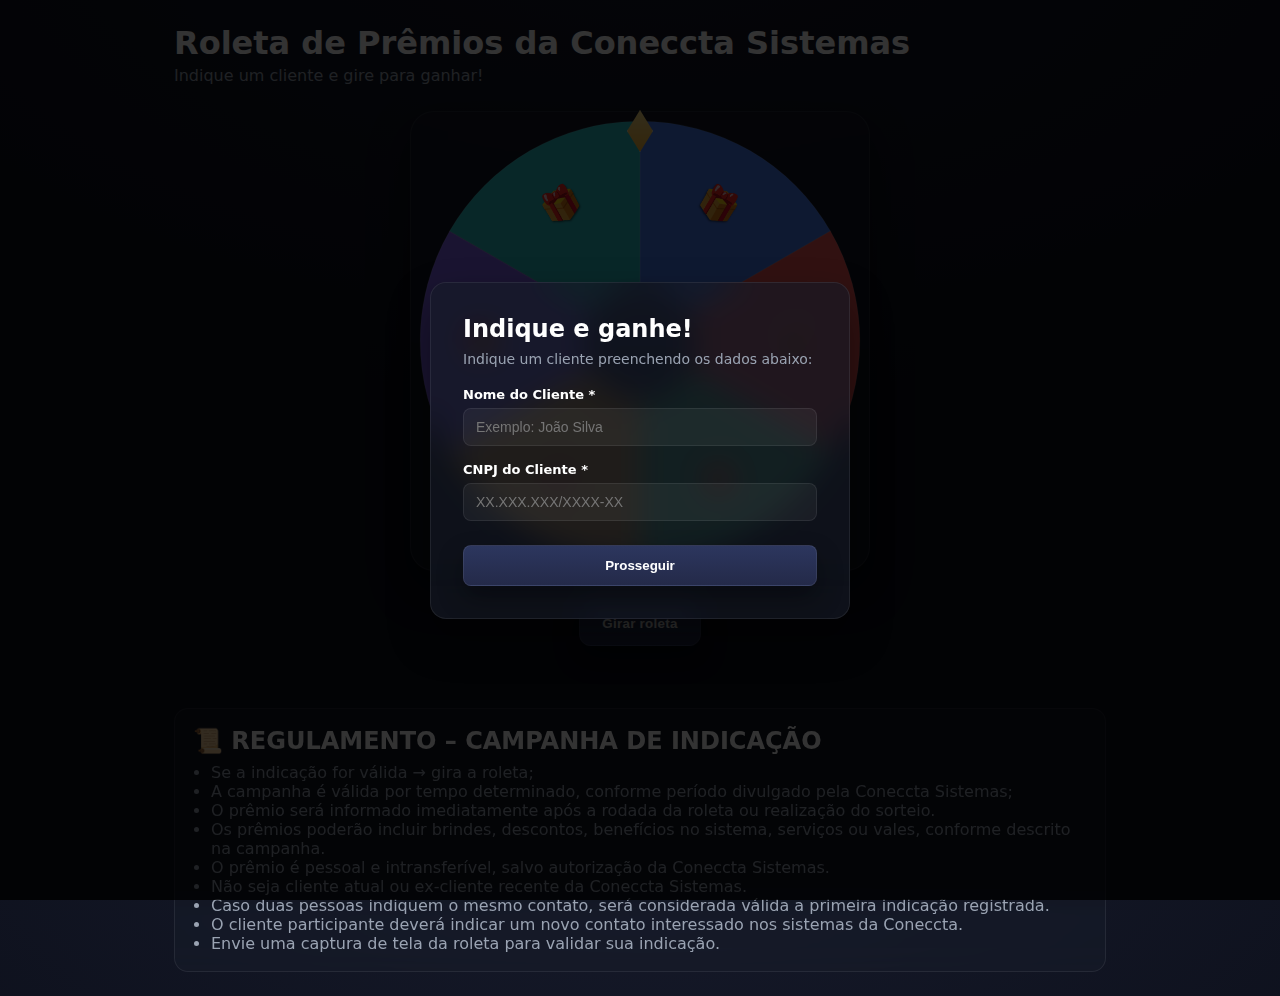
<file: indica.html>
<!DOCTYPE html>
<html lang="pt-br">
	<head>
		<meta charset="utf-8" />
		<meta name="viewport" content="width=device-width, initial-scale=1" />
		<title>Roleta de Prêmios – Indicações</title>
		<link rel="stylesheet" href="indica.css" />
		<script src="indica.js" defer></script>
	</head>
	<body>
		<!-- Modal de entrada com dados do cliente -->
		<div id="clientModal" class="modal-overlay">
			<div class="modal-content">
				<h2>Indique e ganhe!</h2>
				<p>Indique um cliente preenchendo os dados abaixo:</p>
				<form id="clientForm">
					<div class="form-group">
						<label for="clientName">Nome do Cliente *</label>
						<input type="text" id="clientName" name="clientName" required placeholder="Exemplo: João Silva" />
					</div>
					<div class="form-group">
						<label for="clientCNPJ">CNPJ do Cliente *</label>
						<input type="text" id="clientCNPJ" name="clientCNPJ" required placeholder="XX.XXX.XXX/XXXX-XX" />
					</div>
					<button type="submit" class="modal-btn">Prosseguir</button>
				</form>
			</div>
		</div>

		<!-- Popup de resultado da roleta -->
		<div id="resultModal" class="modal-overlay hidden">
			<div class="result-modal-content">
				<div class="fireworks-container" id="fireworksContainer"></div>
				<h2>Parabéns!</h2>
				<div class="result-details">
					<div class="detail-item">
						<span class="detail-label">Cliente:</span>
						<span id="resultClientName" class="detail-value"></span>
					</div>
					<div class="detail-item">
						<span class="detail-label">CNPJ:</span>
						<span id="resultClientCNPJ" class="detail-value"></span>
					</div>
					<div class="detail-item highlight">
						<span class="detail-label">Prêmio:</span>
						<span id="resultPrize" class="detail-value"></span>
					</div>
				</div>
				<button id="closeResultBtn" class="result-modal-btn">Fechar</button>
			</div>
		</div>

		<main class="container">
			<!-- Cabeçalho com dados do cliente -->
			<div id="clientInfo" class="client-info">
				<span id="clientInfoText"></span>
				<button id="editClientBtn" class="edit-client-btn">Editar</button>
			</div>

			<header class="header">
				<h1>Roleta de Prêmios da Coneccta Sistemas</h1>
				<p>Indique um cliente e gire para ganhar!</p>
			</header>

			<section class="wheel-section">
				<div class="wheel-wrapper">
					<div id="wheel" class="wheel" aria-label="Roleta de prêmios"></div>
					<div class="pointer" aria-hidden="true"></div>
				</div>
				<button id="spinBtn" class="spin-btn">Girar roleta</button>
			</section>

			<section id="result" class="result" aria-live="polite"></section>

			<section class="rules">
				<h2>📜 REGULAMENTO – CAMPANHA DE INDICAÇÃO</h2>
                <a></a>
				<ul>
                    <li>Se a indicação for válida → gira a roleta;</li>
					<li>A campanha é válida por tempo determinado, conforme período divulgado pela Coneccta Sistemas;</li>
					<li>O prêmio será informado imediatamente após a rodada da roleta ou realização do sorteio.</li>
                    <li>Os prêmios poderão incluir brindes, descontos, benefícios no sistema, serviços ou vales, conforme descrito na campanha.</li>
                    <li>O prêmio é pessoal e intransferível, salvo autorização da Coneccta Sistemas.</li>
                    <li>Não seja cliente atual ou ex-cliente recente da Coneccta Sistemas.</li>
                    <li>Caso duas pessoas indiquem o mesmo contato, será considerada válida a primeira indicação registrada.</li>
                    <li>O cliente participante deverá indicar um novo contato interessado nos sistemas da Coneccta.</li>
					<li>Envie uma captura de tela da roleta para validar sua indicação.</li>
				</ul>
			</section>
		</main>
	</body>
</html>
</file>
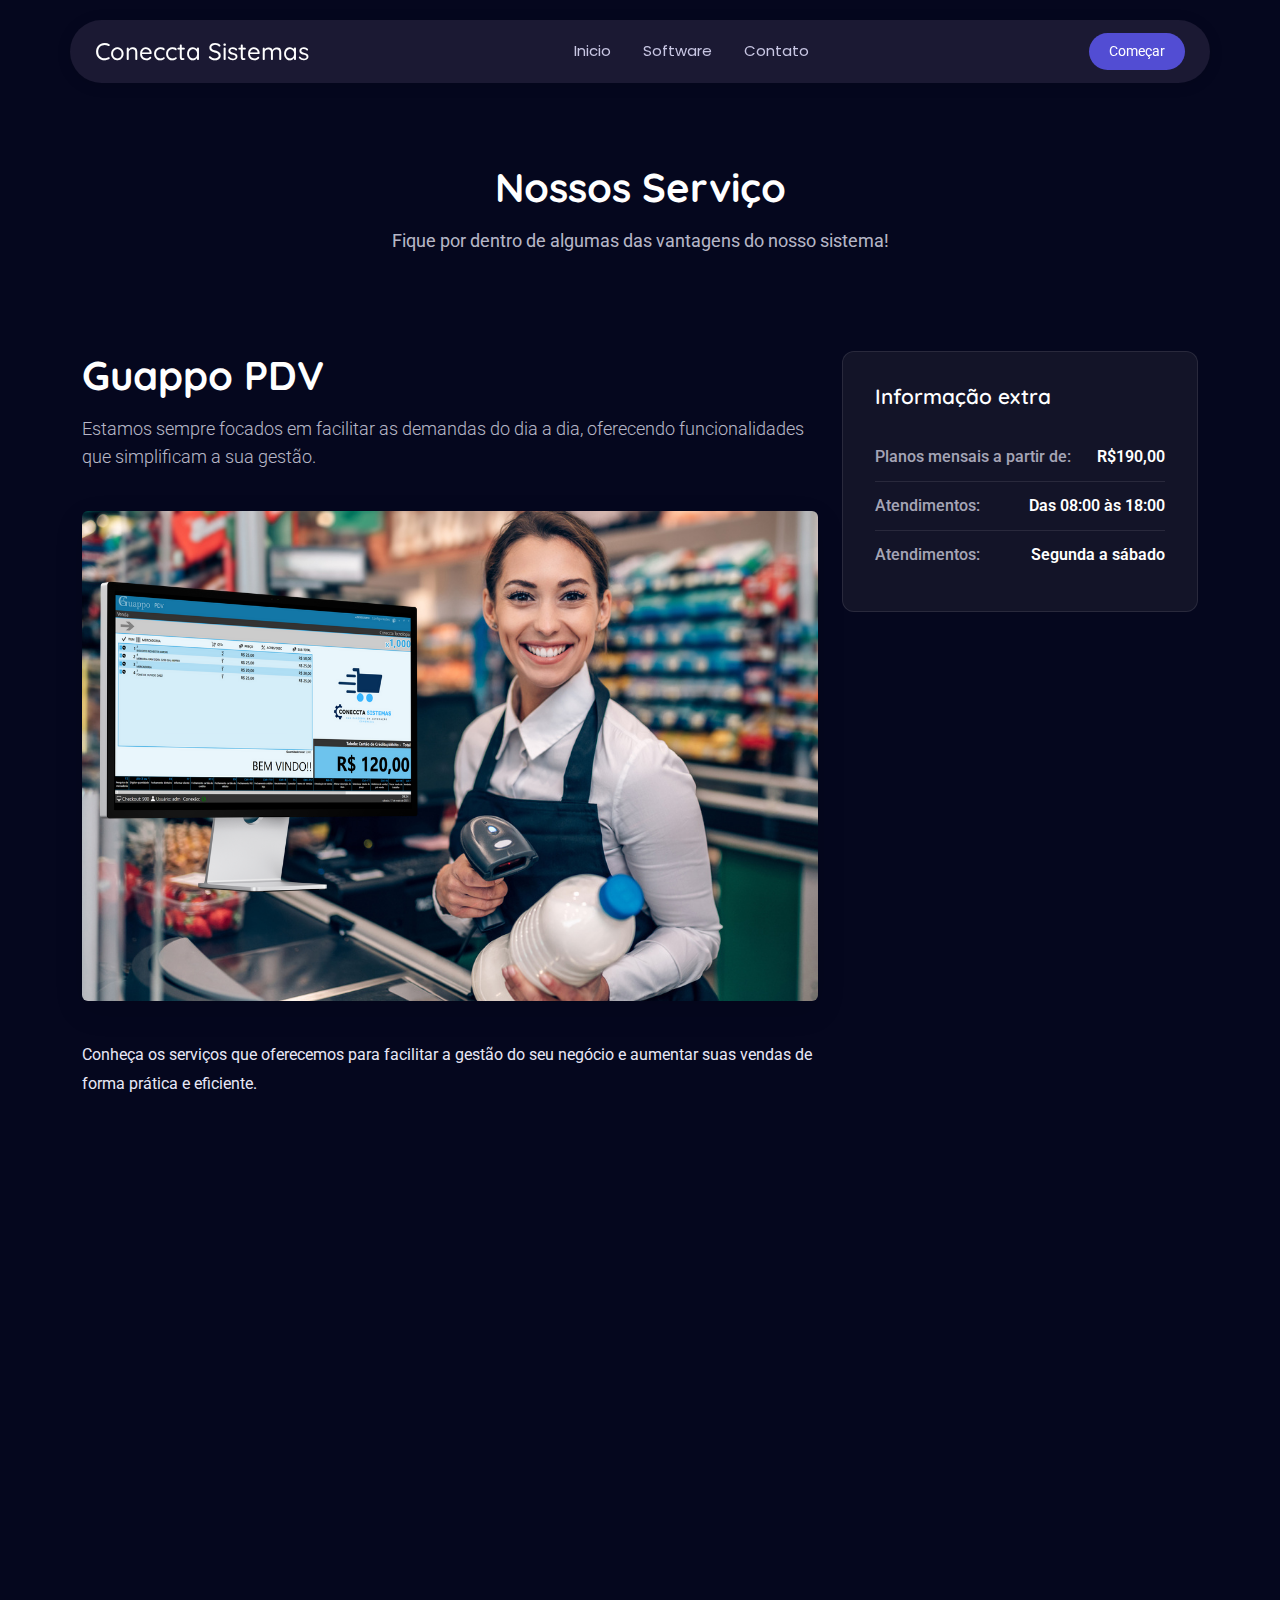
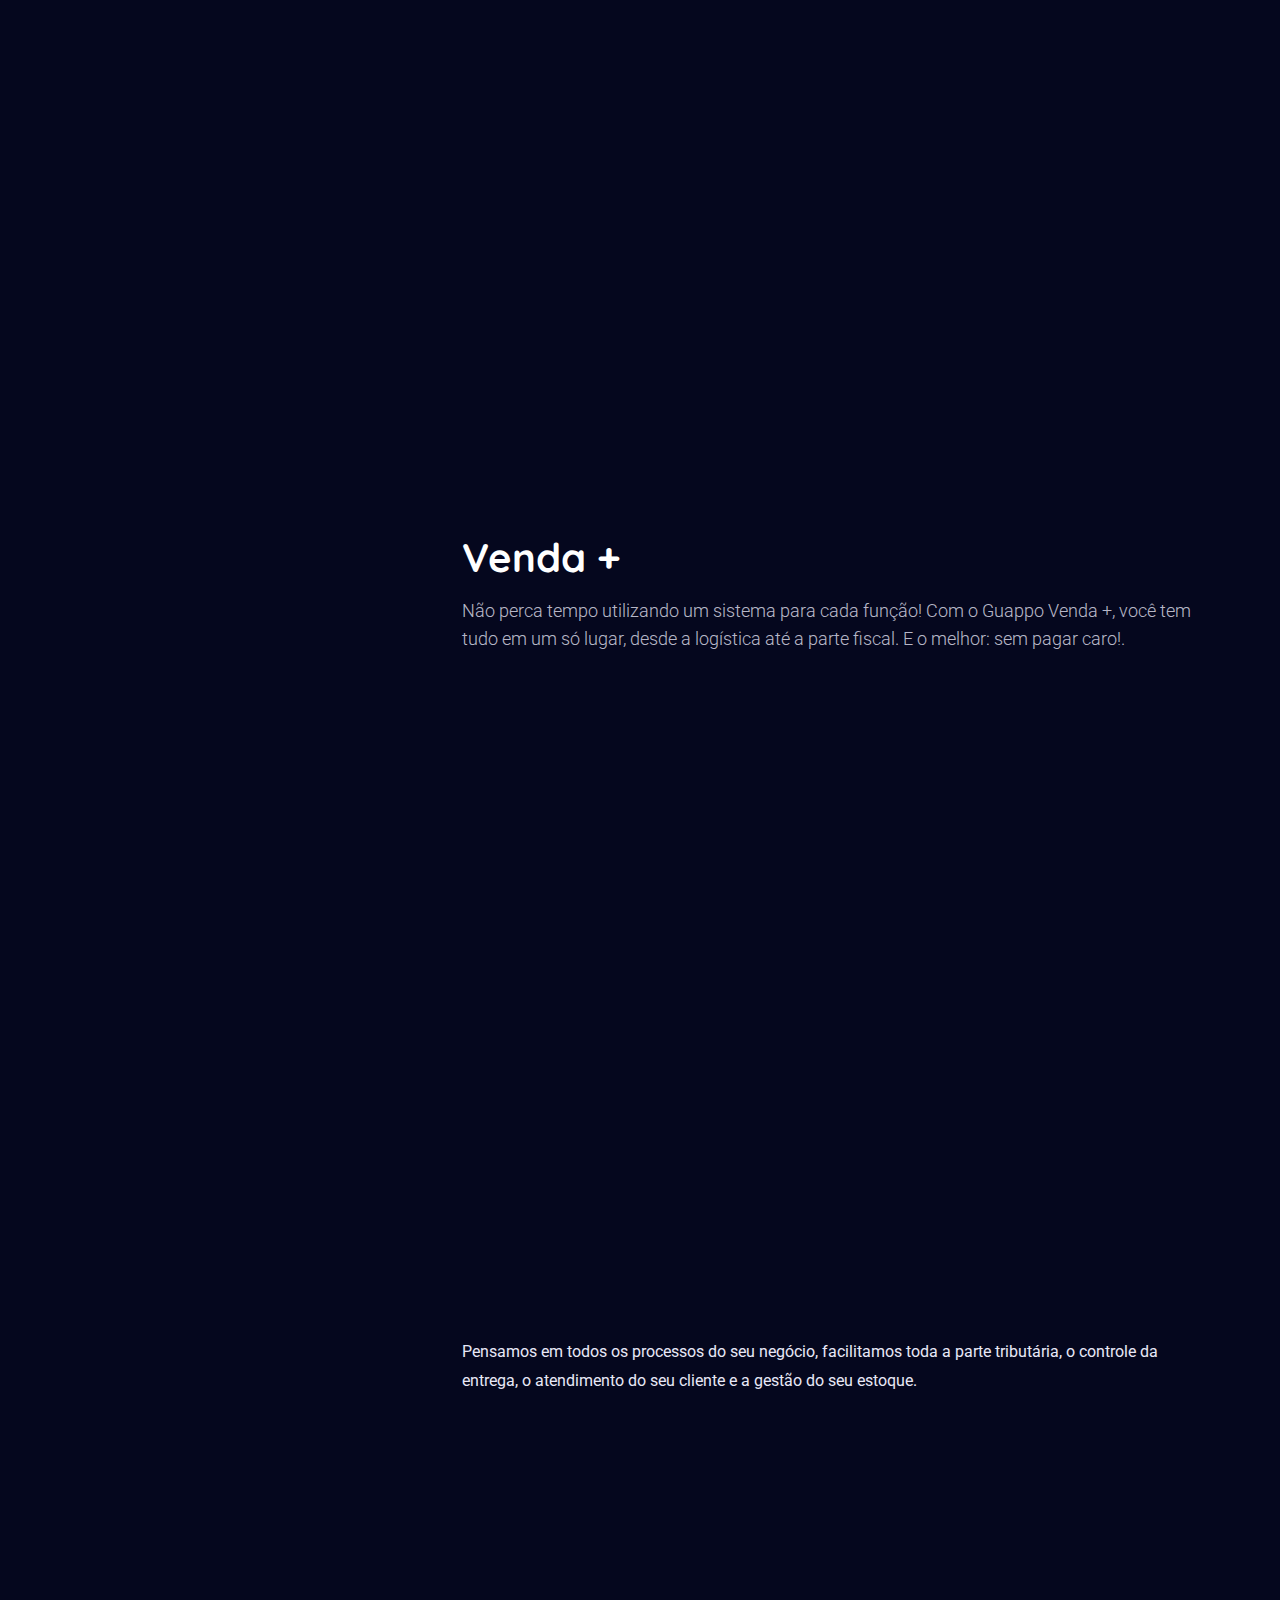
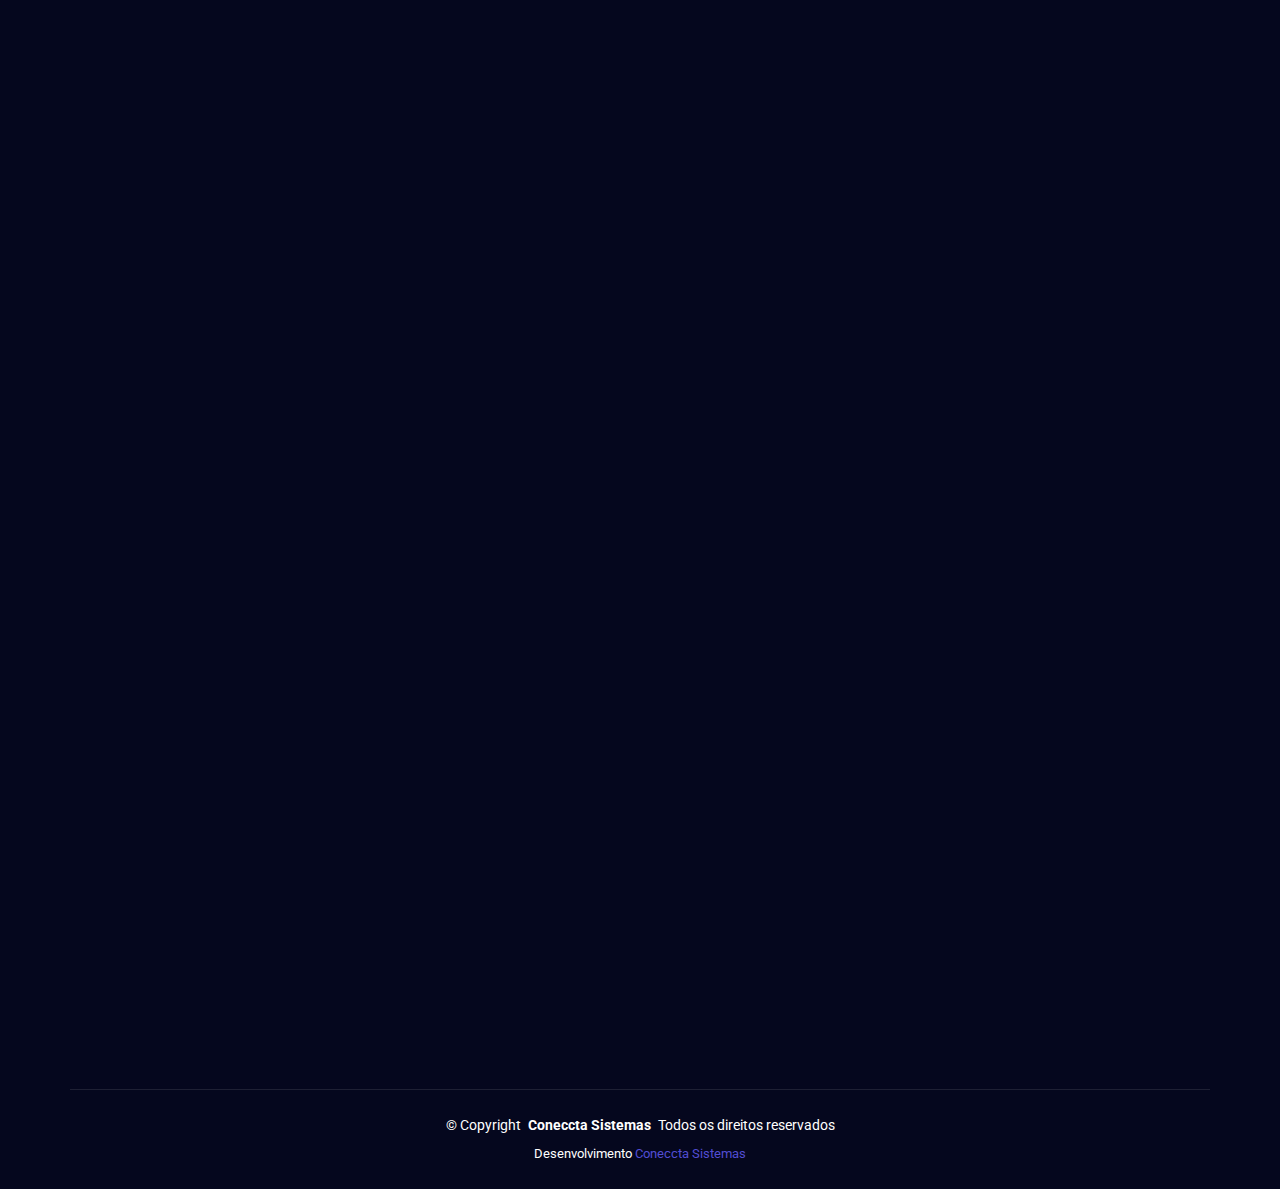
<file: software.html>
<!DOCTYPE html>
<html lang="en">

<head>
  <meta charset="utf-8">
  <meta content="width=device-width, initial-scale=1.0" name="viewport">
  <title>Serviços - Coneccta Sistemas</title>
  <meta name="description" content="">
  <meta name="keywords" content="">

  <!-- Favicons -->
  <link href="assets/img/favicon.png" rel="icon">
  <link href="assets/img/apple-touch-icon.png" rel="apple-touch-icon">

  <!-- Fonts -->
  <link href="https://fonts.googleapis.com" rel="preconnect">
  <link href="https://fonts.gstatic.com" rel="preconnect" crossorigin>
  <link href="https://fonts.googleapis.com/css2?family=Roboto:ital,wght@0,100;0,300;0,400;0,500;0,700;0,900;1,100;1,300;1,400;1,500;1,700;1,900&family=Poppins:ital,wght@0,100;0,200;0,300;0,400;0,500;0,600;0,700;0,800;0,900;1,100;1,200;1,300;1,400;1,500;1,600;1,700;1,800;1,900&family=Quicksand:wght@300;400;500;600;700&display=swap" rel="stylesheet">

  <!-- Vendor CSS Files -->
  <link href="assets/vendor/bootstrap/css/bootstrap.min.css" rel="stylesheet">
  <link href="assets/vendor/bootstrap-icons/bootstrap-icons.css" rel="stylesheet">
  <link href="assets/vendor/aos/aos.css" rel="stylesheet">
  <link href="assets/vendor/swiper/swiper-bundle.min.css" rel="stylesheet">
  <link href="assets/vendor/glightbox/css/glightbox.min.css" rel="stylesheet">

  <!-- CSS File -->
  <link href="assets/css/principal.css" rel="stylesheet">


</head>

<body class="service-details-page">

  <header id="header" class="header d-flex align-items-center sticky-top">
    <div class="header-container container-fluid container-xl position-relative d-flex align-items-center justify-content-between">

      <a href="index.html" class="logo d-flex align-items-center me-auto me-xl-0">

        <h1 class="sitename">Coneccta Sistemas</h1>
      </a>

      <nav id="navmenu" class="navmenu">
        <ul>
          <li><a href="index.html">Inicio</a></li>
          <li><a href="software.html">Software</a></li>
          <li><a href="https://wa.me/5575988808146">Contato</a></li>
        </ul>
        <i class="mobile-nav-toggle d-xl-none bi bi-list"></i>
      </nav>

      <a class="btn-getstarted" href="https://wa.me/5575988808146">Começar</a>

    </div>
  </header>

  <main class="main">

    <!-- Page Title -->
    <div class="page-title">
      <div class="breadcrumbs">
      </div>

      <div class="title-wrapper">
        <h1>Nossos Serviço</h1>
        <p>Fique por dentro de algumas das vantagens do nosso sistema!</p>
      </div>
    </div><!-- End Page Title -->

    <!-- Service Details Section -->
    <section id="service-details" class="service-details section">

      <div class="container" data-aos="fade-up" data-aos-delay="100">


        <div class="row gy-4">
          <!---------------------------------------------------- 1 ------------------>
          <div class="col-lg-8">
            <div class="service-content">
              <h2>Guappo PDV</h2>
              <p class="lead">Estamos sempre focados em facilitar as demandas do dia a dia, oferecendo funcionalidades que simplificam a sua gestão.</p>
              <div class="service-image" data-aos="fade-up" data-aos-delay="200">
                <img src="img/software/servicos.png" alt="Digital" class="img-fluid rounded">
              </div>
              <p>Conheça os serviços que oferecemos para facilitar a gestão do seu negócio e aumentar suas vendas de forma prática e eficiente.</p>
              <!-- Service Features -->
              <div class="service-features" data-aos="fade-up" data-aos-delay="300">
                <h4>Conheça os serviços que oferecemos</h4>
                <div class="row gy-3">
                  <div class="col-md-6">
                    <div class="feature-item">
                      <i class="bi bi-graph-up-arrow flex-shrink-0"></i>
                      <div>
                        <h5>Controle de Estoque</h5>
                        <p>Tenha mais facilidade para controlar seu estoque e monitore suas mercadorias em tempo real.</p>
                      </div>
                    </div>
                  </div>
                  <div class="col-md-6">
                    <div class="feature-item">
                      <i class="bi bi-bullseye flex-shrink-0"></i>
                      <div>
                        <h5>Controle Financeiro</h5>
                        <p>Gerencie toda a parte financeira da sua empresa, receitas e despesas, contas a pagar e a receber, e tenha acesso a + de 200 relatórios.</p>
                      </div>
                    </div>
                  </div>
                  <div class="col-md-6">
                    <div class="feature-item">
                      <i class="bi bi-palette flex-shrink-0"></i>
                      <div>
                        <h5>PDV & Emissão de NFC-e</h5>
                        <p>Caixa eficiente, com emissão imediata de notas fiscais e sem interrupções por instabilidade na internet.</p>
                      </div>
                    </div>
                  </div>
                  <div class="col-md-6">
                    <div class="feature-item">
                      <i class="bi bi-share flex-shrink-0"></i>
                      <div>
                        <h5>Fechamento de Caixa</h5>
                        <p>Fechamento de caixa sem complicações com números que batem no final do dia!</p>
                      </div>
                      
                    </div>
                  </div>
                </div>
              </div>
              <!-- Process Steps -->
              <div class="service-process" data-aos="fade-up" data-aos-delay="400">
                <h4>Serviços que fornecemos junto ao nosso sistema!</h4>
                <div class="process-steps">
                  <div class="step-item">
                    <div class="step-number">01</div>
                    <div class="step-content">
                      <h5>Suporte Técnico</h5>
                      <p>Atendimento imediato com equipes treinadas para solucionar qualquer dúvida.</p>
                    </div>
                  </div>
                  <div class="step-item">
                    <div class="step-number">02</div>
                    <div class="step-content">
                      <h5>Fiscal</h5>
                      <p>Contamos com equipes de tributação com + de 25 anos de experiência na área.</p>
                    </div>
                  </div>
                  <div class="step-item">
                    <div class="step-number">03</div>
                    <div class="step-content">
                      <h5>Sugestões</h5>
                      <p>Contamos com equipes de desenvolvimento próprias para os softwares e aplicativos.</p>
                    </div>
                  </div>
                  <div class="step-item">
                    <div class="step-number">04</div>
                    <div class="step-content">
                      <h5>Indicação de serviços</h5>
                      <p>Indique nossos serviços e ganhe descontos exclusivos na sua mensalidade.</p>
                    </div>
                  </div>
                </div>
              </div>
            </div>
          </div>
          <div class="col-lg-4">
            <div class="sidebar" data-aos="fade-up" data-aos-delay="200">
              <!-- Service Quick Facts -->
              <div class="service-info">
                <h4>Informação extra</h4>
                <ul class="service-facts">
                  <li>
                    <span class="fact-label">Planos mensais a partir de:</span>
                    <span class="fact-value">R$190,00</span>
                  </li>
                  <li>
                    <span class="fact-label">Atendimentos:</span>
                    <span class="fact-value">Das 08:00 às 18:00</span>
                  </li>
                  <li>
                    <span class="fact-label">Atendimentos:</span>
                    <span class="fact-value">Segunda a sábado</span>
                  </li>
                </ul>
              </div>
            </div>
          </div>
        </div>

          <!---------------------------------------------------- 2 ------------------>
        <div class="row gy-4 mt-5">
          <!-- INÍCIO BLOCO DUPLICADO (sidebar à esquerda, conteúdo à direita) -->
          <div class="col-lg-4 order-lg-1 order-2">
            <div class="sidebar" data-aos="fade-up" data-aos-delay="200">
              <div class="service-info">
                <h4>Informação extra</h4>
                <ul class="service-facts">
                  <li>
                    <span class="fact-label">Planos mensais a partir de:</span>
                    <span class="fact-value">R$255,00</span>
                  </li>
                  <li>
                    <span class="fact-label">Atendimentos:</span>
                    <span class="fact-value">Das 14:00 às 19:00</span>
                  </li>
                                   <li>
                    <span class="fact-label">Atendiemntos:</span>
                    <span class="fact-value">Segunda a sábado</span>
                  </li>
                </ul>
              </div>
            </div>
          </div>
          <div class="col-lg-8 order-lg-2 order-1">
            <div class="service-content">
              <h2>Venda +</h2>
              <p class="lead">Não perca tempo utilizando um sistema para cada função! Com o Guappo Venda +, 
                você tem tudo em um só lugar, desde a logística até a parte fiscal. E o melhor: sem pagar caro!.</p>
              <div class="service-image" data-aos="fade-up" data-aos-delay="200">
                <img src="img/software/venda+.png" alt="Digital" class="img-fluid rounded">
              </div>
              <p>Pensamos em todos os processos do seu negócio, facilitamos toda a parte tributária, o controle da entrega, o atendimento do seu cliente e a gestão do seu estoque.</p>
              <!-- Service Features -->
              <div class="service-features" data-aos="fade-up" data-aos-delay="300">
                <h4>Principais módulos</h4>
                <div class="row gy-3">
                  <div class="col-md-6">
                    <div class="feature-item">
                      <span style="font-size:2rem;line-height:1;">📋</span>
                      <div>
                        <h5>Cardápio digital & Monitor de pedidos</h5>
                        <p>Facilite a compra do seu cliente, exponha seus produtos e monitore a produção de um único local.</p>
                      </div>
                    </div>
                  </div>
                  <div class="col-md-6">
                    <div class="feature-item">
                      <span style="font-size:2rem;line-height:1;">🤖</span>
                      <div>
                        <h5>Robô de Atendimento no WhatsApp</h5>
                        <p>Em horários de pico, fica dificil responder todos clientes. Ative o robôzinho e responda todos ao mesmo tempo!</p>
                      </div>
                    </div>
                  </div>
                  <div class="col-md-6">
                    <div class="feature-item">
                      <span style="font-size:2rem;line-height:1;">💳</span>
                      <div>
                        <h5>PDV & Emissão de NFC-e</h5>
                        <p>Faça vendas e pedidos com poucos cliques, integre com as maquininhas, receba em PIX e emita NFC-e.</p>
                      </div>
                    </div>
                  </div>
                </div>
              </div>
              <!-- Process Steps -->
              <div class="service-process" data-aos="fade-up" data-aos-delay="400">
                <h4>Pensamos em todos os processos do seu negócio</h4>
                <div class="process-steps">
                  <div class="step-item">
                    <div class="step-number">01</div>
                    <div class="step-content">
                      <h5>Controle de Mesas / Comandas / Pedidos</h5>
                      <p>Sabemos que os pedidos no papel se perdem né? Tenha total controle das suas mesas e comandas.</p>
                    </div>
                  </div>
                  <div class="step-item">
                    <div class="step-number">02</div>
                    <div class="step-content">
                      <h5>Pedidos perdidos por falta de atendimento</h5>
                      <p>Além de agilizar o atendimento para os clientes, e evitar confusões, você ainda descomplica sua gestão.</p>
                    </div>
                  </div>
                  <div class="step-item">
                    <div class="step-number">03</div>
                    <div class="step-content">
                      <h5>Dificuldade para atualizar o cardápio</h5>
                      <p>Com um sistema integrado, você atualiza seu cardápio em tempo real, evitando erros e retrabalho.</p>
                    </div>
                  </div>
                  <div class="step-item">
                    <div class="step-number">04</div>
                    <div class="step-content">
                      <h5>Não ter controle do fechamento de caixa</h5>
                      <p>Além de agilizar o atendimento para os clientes, e evitar confusões, você ainda descomplica sua gestão.</p>
                    </div>
                </div>
                <div class="step-item">
                    <div class="step-number">05</div>
                    <div class="step-content">
                      <h5>Não saber os produtos mais vendidos nem os clientes que mais compram.</h5>
                      <p>Com relatórios detalhados, você identifica tendências de vendas e fideliza seus clientes.</p>
                    </div>
                </div>
              </div>
            </div>
          </div>
          <!-- FIM BLOCO DUPLICADO -->
        </div>

       
<!-----------teste----->



    </section>

  </main>

  <footer id="footer" class="footer position-relative dark-background">


    <div class="container copyright text-center mt-4">
      <p>© <span>Copyright</span> <strong class="px-1 sitename">Coneccta Sistemas</strong> <span>Todos os direitos reservados</span></p>
      <div class="credits">
        Desenvolvimento <a href="#">Coneccta Sistemas</a>
      </div>
    </div>

  </footer>

  <!-- Scroll Top -->
  <a href="#" id="scroll-top" class="scroll-top d-flex align-items-center justify-content-center"><i class="bi bi-arrow-up-short"></i></a>

  <!-- Preloader -->
  <div id="preloader"></div>

  <!-- Vendor JS Files -->
  <script src="assets/vendor/bootstrap/js/bootstrap.bundle.min.js"></script>
  <script src="assets/vendor/php-email-form/validate.js"></script>
  <script src="assets/vendor/aos/aos.js"></script>
  <script src="assets/vendor/purecounter/purecounter_vanilla.js"></script>
  <script src="assets/vendor/imagesloaded/imagesloaded.pkgd.min.js"></script>
  <script src="assets/vendor/isotope-layout/isotope.pkgd.min.js"></script>
  <script src="assets/vendor/swiper/swiper-bundle.min.js"></script>
  <script src="assets/vendor/glightbox/js/glightbox.min.js"></script>

  <!-- Main JS File -->
  <script src="assets/js/principal.js"></script>

</body>

</html>
</file>
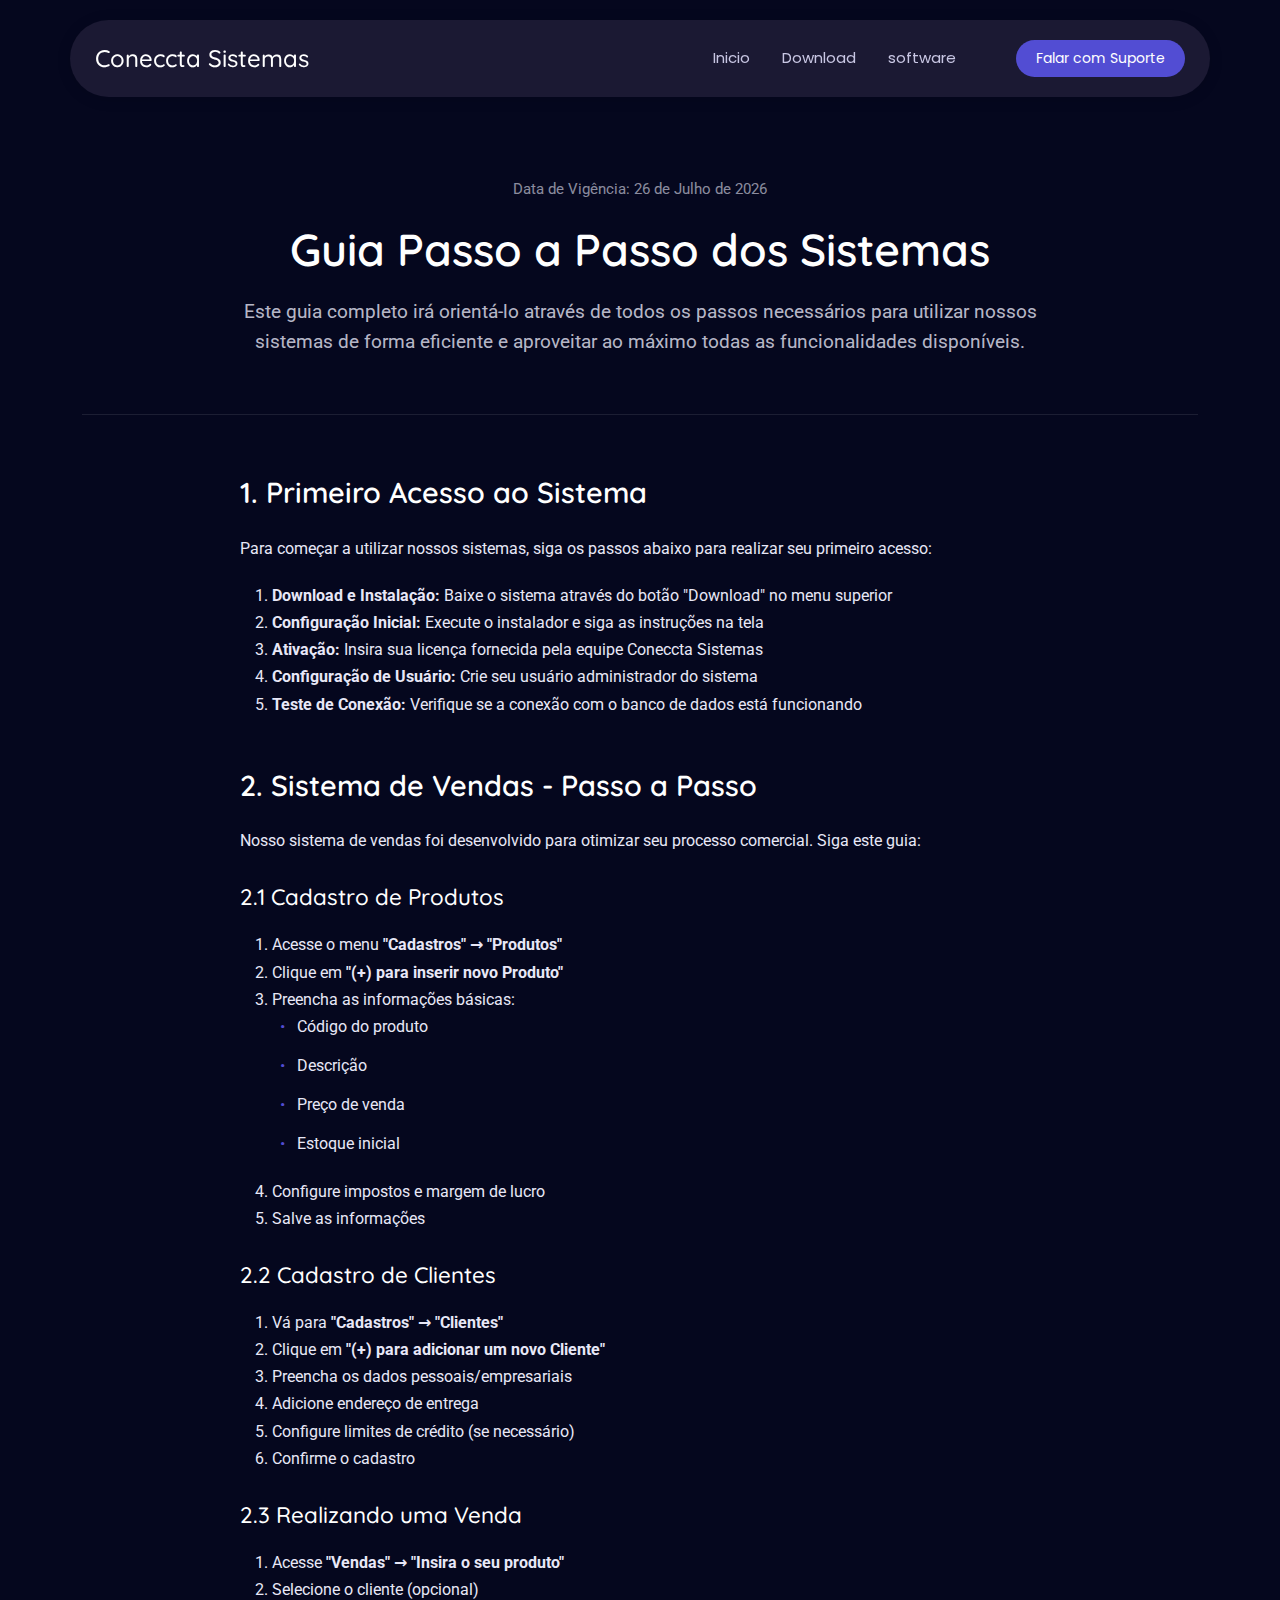
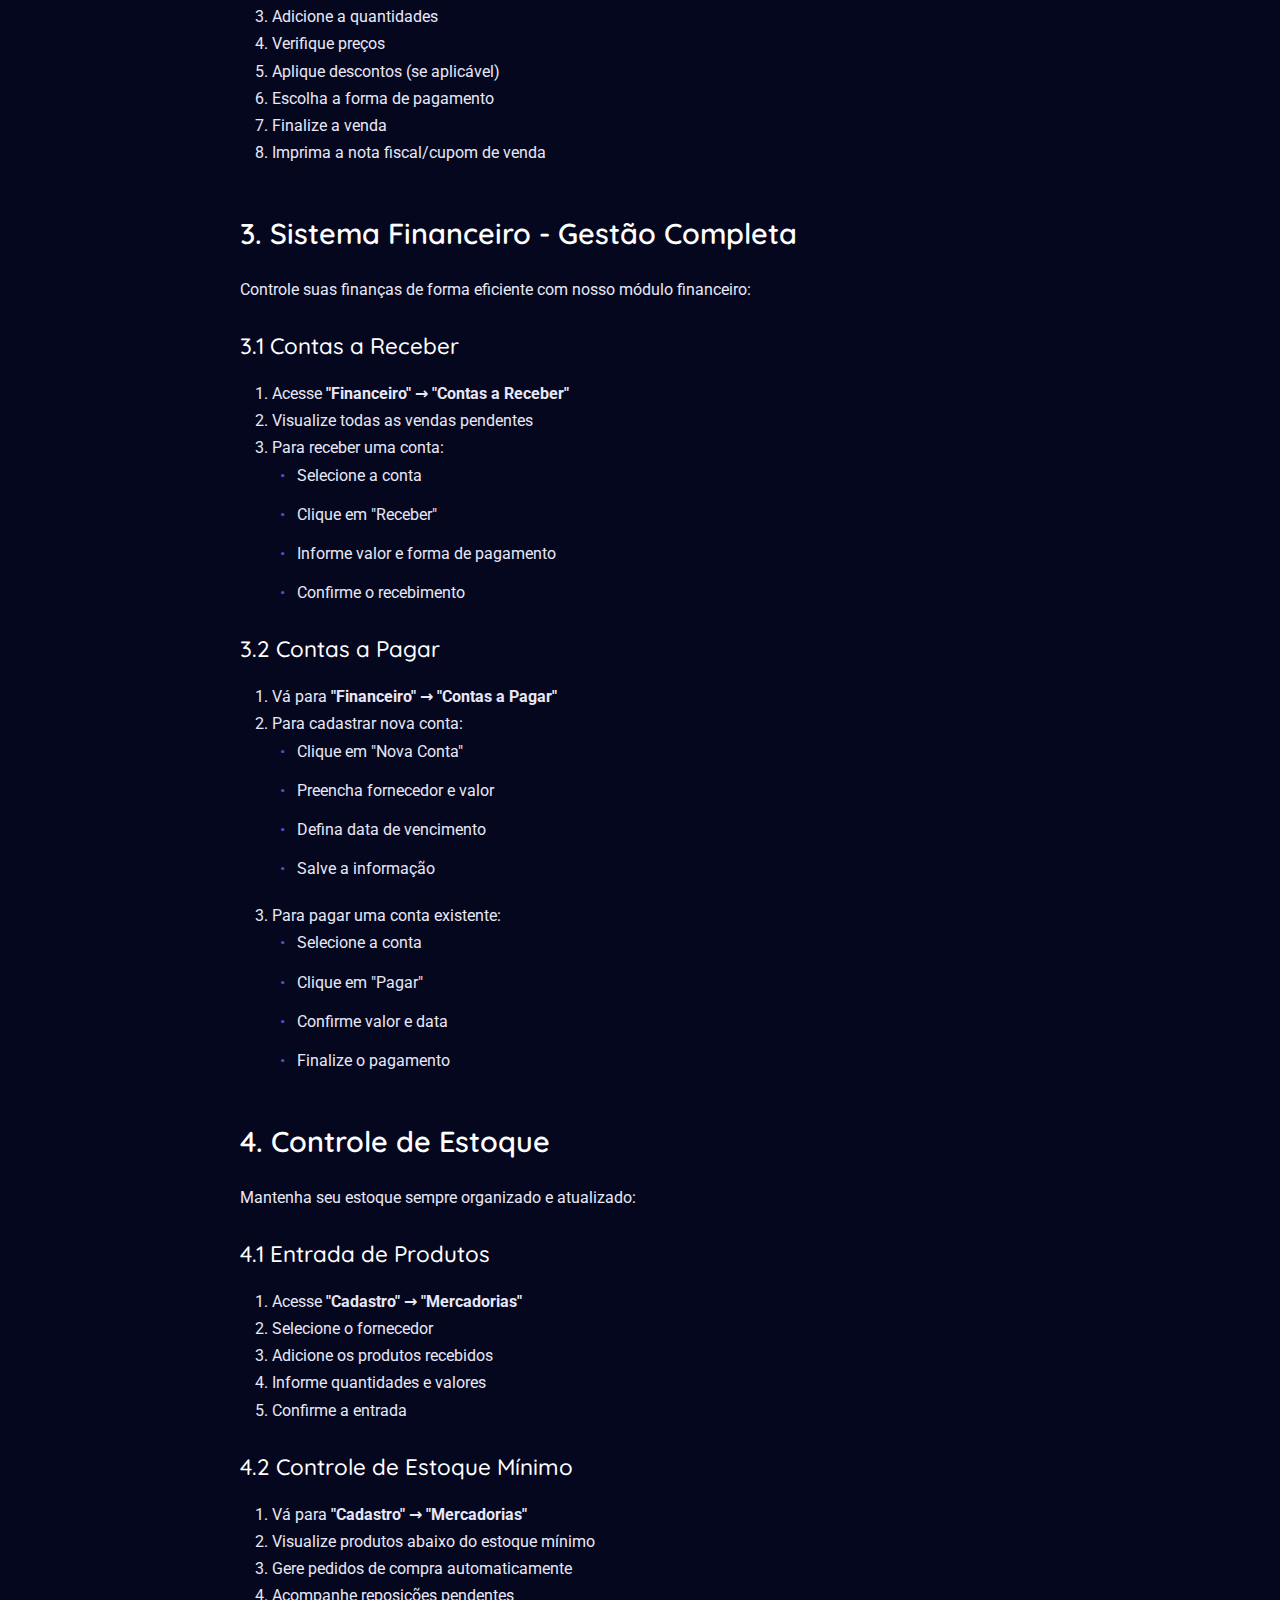
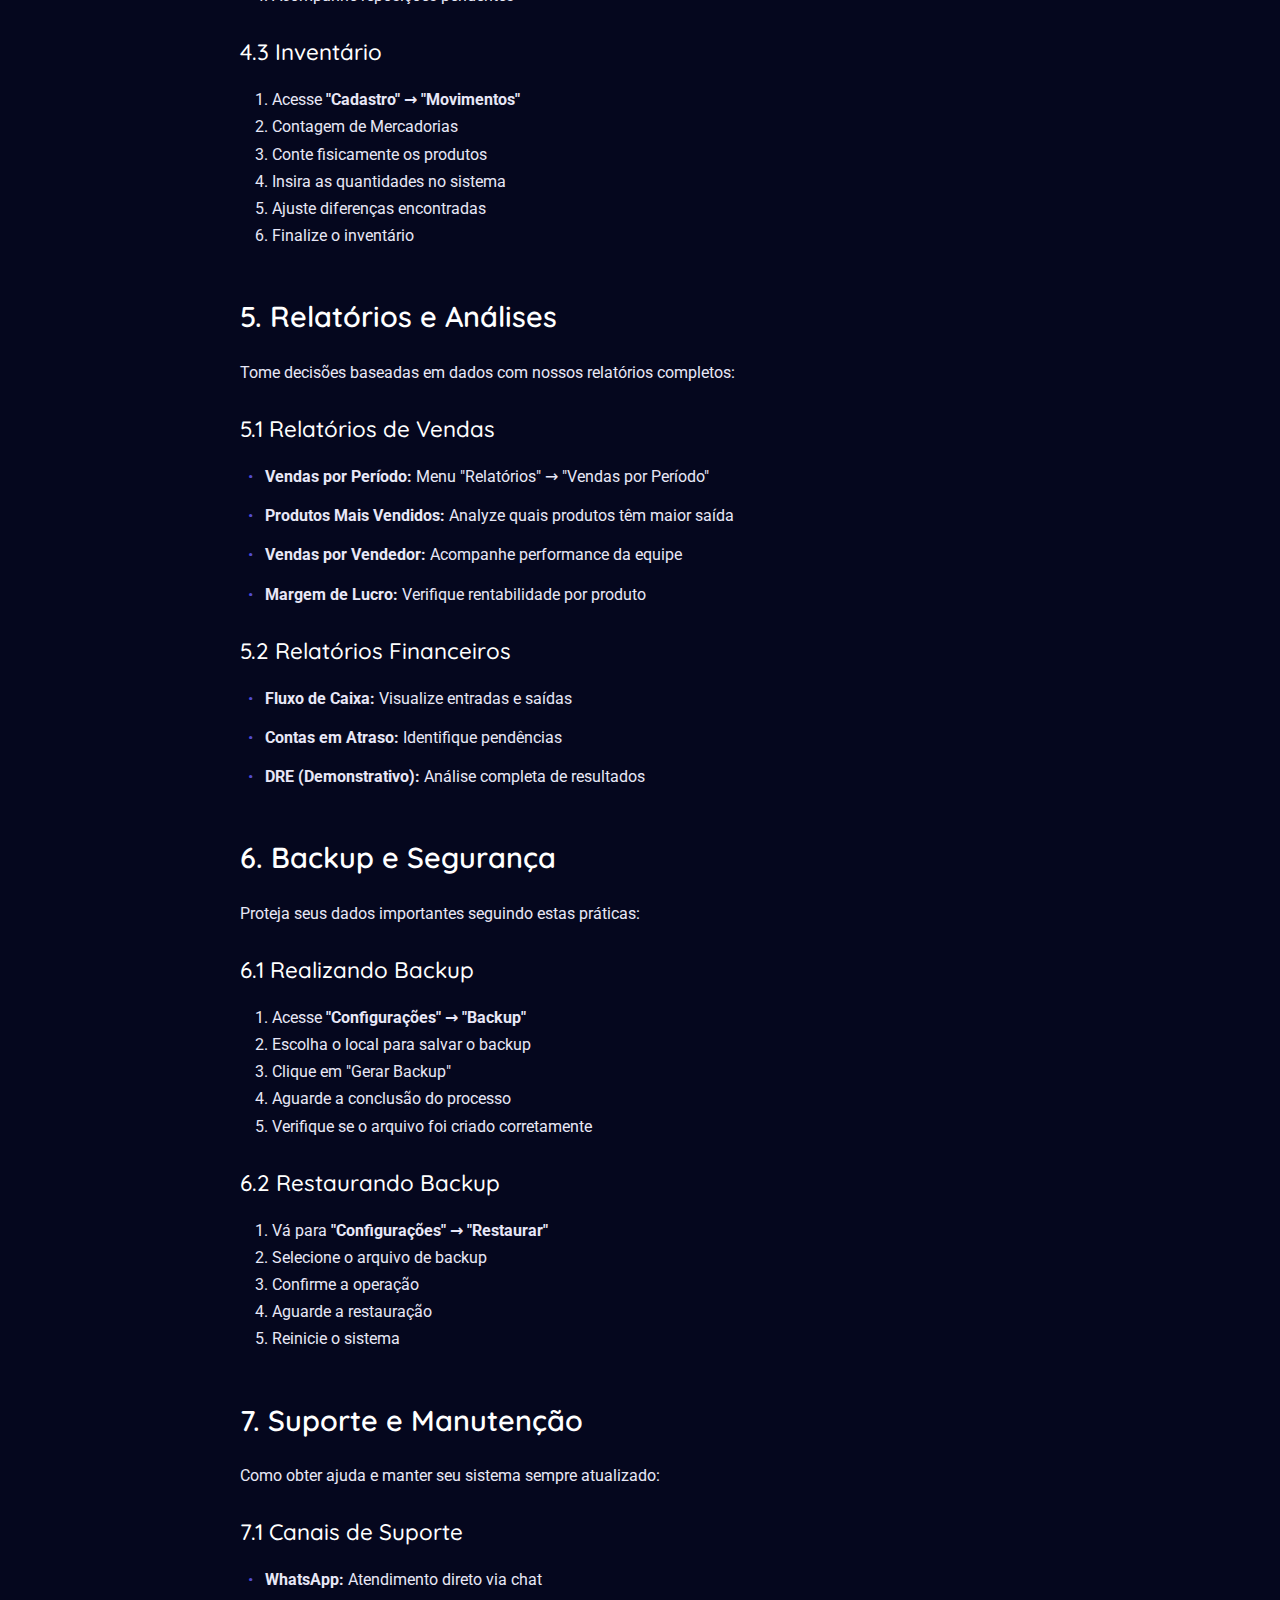
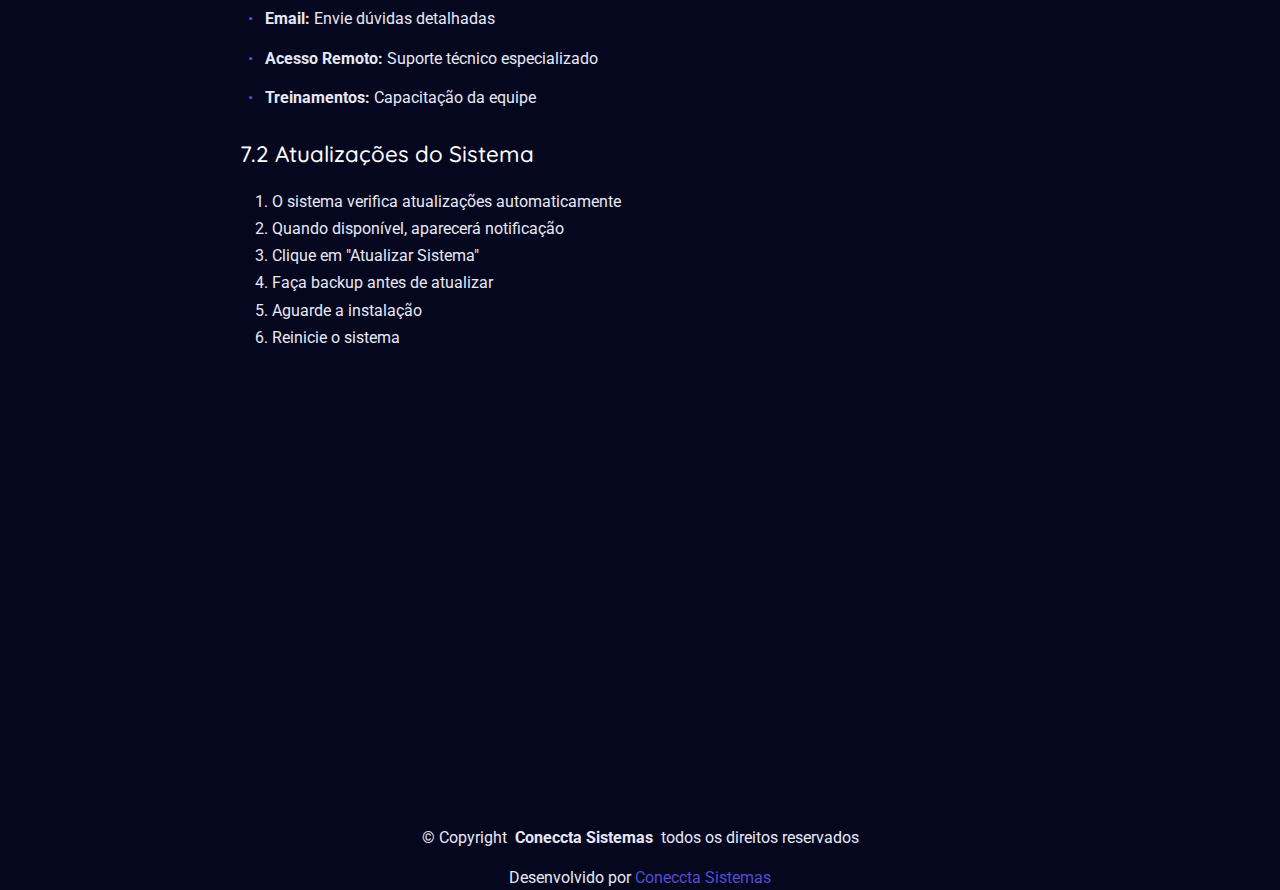
<file: suporte.html>
<!DOCTYPE html>
<html lang="pt-br">

<head>
  <meta charset="utf-8">
  <meta content="width=device-width, initial-scale=1.0" name="viewport">
  <title>Suporte - Coneccta Sistemas</title>
  <meta name="description" content="">
  <meta name="keywords" content="">


  <link href="assets/img/favicon.png" rel="icon">
  <link href="assets/img/apple-touch-icon.png" rel="apple-touch-icon">


  <link href="https://fonts.googleapis.com" rel="preconnect">
  <link href="https://fonts.gstatic.com" rel="preconnect" crossorigin>
  <link href="https://fonts.googleapis.com/css2?family=Roboto:ital,wght@0,100;0,300;0,400;0,500;0,700;0,900;1,100;1,300;1,400;1,500;1,700;1,900&family=Poppins:ital,wght@0,100;0,200;0,300;0,400;0,500;0,600;0,700;0,800;0,900;1,100;1,200;1,300;1,400;1,500;1,600;1,700;1,800;1,900&family=Quicksand:wght@300;400;500;600;700&display=swap" rel="stylesheet">

 
  <link href="assets/vendor/bootstrap/css/bootstrap.min.css" rel="stylesheet">
  <link href="assets/vendor/bootstrap-icons/bootstrap-icons.css" rel="stylesheet">
  <link href="assets/vendor/aos/aos.css" rel="stylesheet">
  <link href="assets/vendor/swiper/swiper-bundle.min.css" rel="stylesheet">
  <link href="assets/vendor/glightbox/css/glightbox.min.css" rel="stylesheet">

  <!--  CSS  -->
  <link href="assets/css/principal.css" rel="stylesheet">

</head>

<body class="privacy-page">

  <header id="header" class="header d-flex align-items-center sticky-top">
    <div class="header-container container-fluid container-xl position-relative d-flex align-items-center justify-content-between">

      <a href="index.html" class="logo d-flex align-items-center me-auto me-xl-0">

        <h1 class="sitename">Coneccta Sistemas</h1>
      </a>


      <nav id="navmenu" class="navmenu">
        <ul>
          <li><a href="index.html">Inicio</a></li>
          <li><a href="#" onclick="openPopup()">Download</a></li>
          <li><a href="software.html">software</a></li>
          <li><a class="btn-getstarted" href="https://wa.me/5575988808146">Falar com Suporte</a></li>
        </ul>
        <button class="mobile-nav-toggle d-xl-none" aria-label="Abrir menu" onclick="toggleMobileMenu()" style="background: #0e66a7; border: none; border-radius: 50%; width: 48px; height: 48px; display: flex; align-items: center; justify-content: center; box-shadow: 0 2px 8px rgba(0,0,0,0.12); transition: background 0.2s; color: #fff; font-size: 2rem; cursor: pointer;">
          <i class="bi bi-list"></i>
        </button>
        <style>
          .mobile-nav-toggle.d-xl-none:hover {
            background: #0a1925 !important;
            color: #0e66a7 !important;
            box-shadow: 0 4px 16px rgba(14,102,167,0.15);
          }
        </style>
      </nav>

      <!-- POPUP -->
      <div id="popupForm" style="display:none; position:fixed; top:0; left:0; width:100%; height:100%; background:rgba(0,0,0,0.6); z-index:9999; justify-content:center; align-items:center;">
        <div style="background:#0a1925; padding:20px; border-radius:10px; width:300px; text-align:center;">
          <h3>Informe seus dados</h3>
          <input type="text" id="cnpj" placeholder="CNPJ" style="width:100%; margin:5px 0; padding:8px;">
          <input type="text" id="razao" placeholder="Razão Social" style="width:100%; margin:5px 0; padding:8px;">
          <input type="email" id="email" placeholder="E-mail" style="width:100%; margin:5px 0; padding:8px;">
          <br>
          <button onclick="sendToWhatsApp()" style="margin-top:10px; padding:8px 15px; background:#0e66a7; color:#fff; border:none; border-radius:5px;">Enviar</button>
          <button onclick="closePopup()" style="margin-top:10px; padding:8px 15px; background:red; color:#fff; border:none; border-radius:5px;">Cancelar</button>
        </div>
      </div>
    </div>
  </header>

  <main class="main">

    <!-- Privacy Section -->
    <section id="privacy" class="privacy section">

      <div class="container" data-aos="fade-up">
        <!-- Header -->
        <div class="privacy-header" data-aos="fade-up">
          <div class="header-content">
            <div class="last-updated">Carregando data...</div>
            <h1>Guia Passo a Passo dos Sistemas</h1>
            <p class="intro-text">Este guia completo irá orientá-lo através de todos os passos necessários para utilizar nossos sistemas de forma eficiente e aproveitar ao máximo todas as funcionalidades disponíveis.</p>
          </div>
        </div>

        <!-- Main Content -->
        <div class="privacy-content" data-aos="fade-up">
          <!-- Introduction -->
          <div class="content-section">
            <h2>1. Primeiro Acesso ao Sistema</h2>
            <p>Para começar a utilizar nossos sistemas, siga os passos abaixo para realizar seu primeiro acesso:</p>
            <ol>
              <li><strong>Download e Instalação:</strong> Baixe o sistema através do botão "Download" no menu superior</li>
              <li><strong>Configuração Inicial:</strong> Execute o instalador e siga as instruções na tela</li>
              <li><strong>Ativação:</strong> Insira sua licença fornecida pela equipe Coneccta Sistemas</li>
              <li><strong>Configuração de Usuário:</strong> Crie seu usuário administrador do sistema</li>
              <li><strong>Teste de Conexão:</strong> Verifique se a conexão com o banco de dados está funcionando</li>
            </ol>
          </div>

          <!-- Sistema de Vendas -->
          <div class="content-section">
            <h2>2. Sistema de Vendas - Passo a Passo</h2>
            <p>Nosso sistema de vendas foi desenvolvido para otimizar seu processo comercial. Siga este guia:</p>

            <h3>2.1 Cadastro de Produtos</h3>
            <ol>
              <li>Acesse o menu <strong>"Cadastros" → "Produtos"</strong></li>
              <li>Clique em <strong>"(+) para inserir novo Produto"</strong></li>
              <li>Preencha as informações básicas:
                <ul>
                  <li>Código do produto</li>
                  <li>Descrição</li>
                  <li>Preço de venda</li>
                  <li>Estoque inicial</li>
                </ul>
              </li>
              <li>Configure impostos e margem de lucro</li>
              <li>Salve as informações</li>
            </ol>

            <h3>2.2 Cadastro de Clientes</h3>
            <ol>
              <li>Vá para <strong>"Cadastros" → "Clientes"</strong></li>
              <li>Clique em <strong>"(+) para adicionar um novo Cliente"</strong></li>
              <li>Preencha os dados pessoais/empresariais</li>
              <li>Adicione endereço de entrega</li>
              <li>Configure limites de crédito (se necessário)</li>
              <li>Confirme o cadastro</li>
            </ol>

            <h3>2.3 Realizando uma Venda</h3>
            <ol>
              <li>Acesse <strong>"Vendas" → "Insira o seu produto"</strong></li>
              <li>Selecione o cliente (opcional)</li>
              <li>Adicione a quantidades</li>
              <li>Verifique preços</li>
              <li>Aplique descontos (se aplicável)</li>
              <li>Escolha a forma de pagamento</li>
              <li>Finalize a venda</li>
              <li>Imprima a nota fiscal/cupom de venda</li>
            </ol>
          </div>

          <!-- Sistema Financeiro -->
          <div class="content-section">
            <h2>3. Sistema Financeiro - Gestão Completa</h2>
            <p>Controle suas finanças de forma eficiente com nosso módulo financeiro:</p>

            <h3>3.1 Contas a Receber</h3>
            <ol>
              <li>Acesse <strong>"Financeiro" → "Contas a Receber"</strong></li>
              <li>Visualize todas as vendas pendentes</li>
              <li>Para receber uma conta:
                <ul>
                  <li>Selecione a conta</li>
                  <li>Clique em "Receber"</li>
                  <li>Informe valor e forma de pagamento</li>
                  <li>Confirme o recebimento</li>
                </ul>
              </li>
            </ol>

            <h3>3.2 Contas a Pagar</h3>
            <ol>
              <li>Vá para <strong>"Financeiro" → "Contas a Pagar"</strong></li>
              <li>Para cadastrar nova conta:
                <ul>
                  <li>Clique em "Nova Conta"</li>
                  <li>Preencha fornecedor e valor</li>
                  <li>Defina data de vencimento</li>
                  <li>Salve a informação</li>
                </ul>
              </li>
              <li>Para pagar uma conta existente:
                <ul>
                  <li>Selecione a conta</li>
                  <li>Clique em "Pagar"</li>
                  <li>Confirme valor e data</li>
                  <li>Finalize o pagamento</li>
                </ul>
              </li>
            </ol>
          </div>

          <!-- Controle de Estoque -->
          <div class="content-section">
            <h2>4. Controle de Estoque</h2>
            <p>Mantenha seu estoque sempre organizado e atualizado:</p>

            <h3>4.1 Entrada de Produtos</h3>
            <ol>
              <li>Acesse <strong>"Cadastro" → "Mercadorias"</strong></li>
              <li>Selecione o fornecedor</li>
              <li>Adicione os produtos recebidos</li>
              <li>Informe quantidades e valores</li>
              <li>Confirme a entrada</li>
            </ol>

            <h3>4.2 Controle de Estoque Mínimo</h3>
            <ol>
              <li>Vá para <strong>"Cadastro" → "Mercadorias"</strong></li>
              <li>Visualize produtos abaixo do estoque mínimo</li>
              <li>Gere pedidos de compra automaticamente</li>
              <li>Acompanhe reposições pendentes</li>
            </ol>

            <h3>4.3 Inventário</h3>
            <ol>
              <li>Acesse <strong>"Cadastro" → "Movimentos"</strong></li>
              <li>Contagem de Mercadorias</li>
              <li>Conte fisicamente os produtos</li>
              <li>Insira as quantidades no sistema</li>
              <li>Ajuste diferenças encontradas</li>
              <li>Finalize o inventário</li>
            </ol>
          </div>

          <!-- Relatórios -->
          <div class="content-section">
            <h2>5. Relatórios e Análises</h2>
            <p>Tome decisões baseadas em dados com nossos relatórios completos:</p>

            <h3>5.1 Relatórios de Vendas</h3>
            <ul>
              <li><strong>Vendas por Período:</strong> Menu "Relatórios" → "Vendas por Período"</li>
              <li><strong>Produtos Mais Vendidos:</strong> Analyze quais produtos têm maior saída</li>
              <li><strong>Vendas por Vendedor:</strong> Acompanhe performance da equipe</li>
              <li><strong>Margem de Lucro:</strong> Verifique rentabilidade por produto</li>
            </ul>

            <h3>5.2 Relatórios Financeiros</h3>
            <ul>
              <li><strong>Fluxo de Caixa:</strong> Visualize entradas e saídas</li>
              <li><strong>Contas em Atraso:</strong> Identifique pendências</li>
              <li><strong>DRE (Demonstrativo):</strong> Análise completa de resultados</li>
            </ul>
          </div>

          <!-- Backup e Segurança -->
          <div class="content-section">
            <h2>6. Backup e Segurança</h2>
            <p>Proteja seus dados importantes seguindo estas práticas:</p>
            
            <h3>6.1 Realizando Backup</h3>
            <ol>
              <li>Acesse <strong>"Configurações" → "Backup"</strong></li>
              <li>Escolha o local para salvar o backup</li>
              <li>Clique em "Gerar Backup"</li>
              <li>Aguarde a conclusão do processo</li>
              <li>Verifique se o arquivo foi criado corretamente</li>
            </ol>

            <h3>6.2 Restaurando Backup</h3>
            <ol>
              <li>Vá para <strong>"Configurações" → "Restaurar"</strong></li>
              <li>Selecione o arquivo de backup</li>
              <li>Confirme a operação</li>
              <li>Aguarde a restauração</li>
              <li>Reinicie o sistema</li>
            </ol>
          </div>

          <!-- Suporte e Manutenção -->
          <div class="content-section">
            <h2>7. Suporte e Manutenção</h2>
            <p>Como obter ajuda e manter seu sistema sempre atualizado:</p>
            
            <h3>7.1 Canais de Suporte</h3>
            <ul>
              <li><strong>WhatsApp:</strong> Atendimento direto via chat</li>
              <li><strong>Email:</strong> Envie dúvidas detalhadas</li>
              <li><strong>Acesso Remoto:</strong> Suporte técnico especializado</li>
              <li><strong>Treinamentos:</strong> Capacitação da equipe</li>
            </ul>

            <h3>7.2 Atualizações do Sistema</h3>
            <ol>
              <li>O sistema verifica atualizações automaticamente</li>
              <li>Quando disponível, aparecerá notificação</li>
              <li>Clique em "Atualizar Sistema"</li>
              <li>Faça backup antes de atualizar</li>
              <li>Aguarde a instalação</li>
              <li>Reinicie o sistema</li>
            </ol>
          </div>
        </div>

        <!-- Contact Section -->
        <div class="privacy-contact" data-aos="fade-up">
          <h2>Precisa de Ajuda?</h2>
          <p>Nossa equipe está sempre pronta para ajudá-lo. Entre em contato conosco através dos canais abaixo:</p>
          <div class="contact-details">
            <p><strong>WhatsApp:</strong> (75) 9 8880-8146</p>
            <p><strong>Email:</strong> coneccta.solucoesti@gmail.com</p>
            <p><strong>Horário de Atendimento:</strong> Segunda a Sexta, 8h às 18h</p>
            <p><strong>Suporte Remoto:</strong> Disponível de Segunda a Sabado</p>
          </div>
        </div>

      </div>

    </section><!-- /Privacy Section -->

  </main>

 

    <div class="container copyright text-center mt-4">
      <p>© <span>Copyright</span> <strong class="px-1 sitename">Coneccta Sistemas</strong> <span>todos os direitos reservados</span></p>
      <div class="credits">
        Desenvolvido por <a href="#">Coneccta Sistemas</a>
      </div>
    </div>

  </footer>

  <!-- Scroll Top -->
  <a href="#" id="scroll-top" class="scroll-top d-flex align-items-center justify-content-center"><i class="bi bi-arrow-up-short"></i></a>

  <!-- Preloader -->
  <div id="preloader"></div>

  <!-- Vendor JS Files -->
  <script src="assets/vendor/bootstrap/js/bootstrap.bundle.min.js"></script>
  <script src="assets/vendor/php-email-form/validate.js"></script>
  <script src="assets/vendor/aos/aos.js"></script>
  <script src="assets/vendor/purecounter/purecounter_vanilla.js"></script>
  <script src="assets/vendor/imagesloaded/imagesloaded.pkgd.min.js"></script>
  <script src="assets/vendor/isotope-layout/isotope.pkgd.min.js"></script>
  <script src="assets/vendor/swiper/swiper-bundle.min.js"></script>
  <script src="assets/vendor/glightbox/js/glightbox.min.js"></script>

  <!-- Main JS File -->
  <script src="assets/js/principal.js"></script>

  <!-- Script para atualizar data -->
  <script>
    function updateCurrentDate() {
      const today = new Date();
      const months = [
        'Janeiro', 'Fevereiro', 'Março', 'Abril', 'Maio', 'Junho',
        'Julho', 'Agosto', 'Setembro', 'Outubro', 'Novembro', 'Dezembro'
      ];
      
      const day = today.getDate();
      const month = months[today.getMonth()];
      const year = today.getFullYear();
      
      const formattedDate = `Data de Vigência: ${day} de ${month} de ${year}`;
      
      const lastUpdatedElement = document.querySelector('.last-updated');
      if (lastUpdatedElement) {
        lastUpdatedElement.textContent = formattedDate;
      }
    }

    // Executa imediatamente e também quando o DOM carregar
    updateCurrentDate();
    document.addEventListener('DOMContentLoaded', updateCurrentDate);
  </script>

</body>

</html>
</file>
<file: indica.css>
:root {
	--bg: #0c0f1a;
	--fg: #ffffff;
	--muted: #9aa3b2;
	--primary: #6ea1ff;
	--accent: #ffd167;
	--surface: rgba(22, 26, 40, 0.6);
	--border: rgba(255, 255, 255, 0.08);
	--shadow: 0 20px 40px rgba(0,0,0,0.45);
}

* { box-sizing: border-box; }
html, body { height: 100%; }
body {
	margin: 0;
	font-family: Inter, system-ui, -apple-system, Segoe UI, Roboto, Ubuntu, Cantarell, 'Helvetica Neue', Arial, 'Noto Sans', sans-serif;
	background: radial-gradient(1400px 700px at 50% -10%, #171b2c 0%, var(--bg) 70%);
	color: var(--fg);
}

/* Modal de entrada */
.modal-overlay {
	position: fixed;
	inset: 0;
	background: rgba(0, 0, 0, 0.8);
	display: flex;
	align-items: center;
	justify-content: center;
	z-index: 1000;
}

.modal-overlay.hidden {
	display: none;
}

.modal-content {
	background: var(--surface);
	backdrop-filter: blur(14px);
	border: 1px solid var(--border);
	border-radius: 16px;
	padding: 32px;
	max-width: 420px;
	width: 90%;
	box-shadow: var(--shadow);
}

.modal-content h2 {
	margin: 0 0 8px 0;
	font-size: 24px;
}

.modal-content p {
	margin: 0 0 20px 0;
	color: var(--muted);
	font-size: 14px;
}

.form-group {
	margin-bottom: 16px;
}

.form-group label {
	display: block;
	margin-bottom: 6px;
	font-weight: 600;
	font-size: 13px;
	color: var(--fg);
}

.form-group input {
	width: 100%;
	padding: 10px 12px;
	border: 1px solid var(--border);
	border-radius: 8px;
	background: rgba(255, 255, 255, 0.05);
	color: var(--fg);
	font-size: 14px;
}

.form-group input:focus {
	outline: none;
	border-color: var(--primary);
	background: rgba(255, 255, 255, 0.08);
}

.modal-btn {
	width: 100%;
	padding: 12px;
	margin-top: 8px;
	border: 1px solid var(--border);
	border-radius: 8px;
	background: linear-gradient(180deg, #2c365e, #242a49);
	color: var(--fg);
	font-weight: 700;
	cursor: pointer;
	box-shadow: 0 12px 24px rgba(0,0,0,0.35);
}

.modal-btn:hover {
	filter: brightness(1.08);
}

/* Informações do cliente visível */
.client-info {
	background: var(--surface);
	backdrop-filter: blur(10px);
	border: 1px solid var(--border);
	border-radius: 12px;
	padding: 12px 16px;
	margin-bottom: 16px;
	display: flex;
	justify-content: space-between;
	align-items: center;
	font-size: 13px;
	color: var(--muted);
}

.client-info.hidden {
	display: none;
}

#clientInfoText {
	font-weight: 500;
}

.edit-client-btn {
	padding: 6px 12px;
	border: 1px solid var(--border);
	border-radius: 6px;
	background: rgba(110, 161, 255, 0.15);
	color: var(--primary);
	font-size: 12px;
	font-weight: 600;
	cursor: pointer;
}

.edit-client-btn:hover {
	background: rgba(110, 161, 255, 0.25);
}

/* Popup de resultado */
.result-modal-content {
	background: var(--surface);
	backdrop-filter: blur(14px);
	border: 1px solid var(--border);
	border-radius: 16px;
	padding: 32px;
	max-width: 420px;
	width: 90%;
	box-shadow: var(--shadow);
	text-align: center;
	position: relative;
	overflow: hidden;
}

/* Container de fogos de artifício */
.fireworks-container {
	position: absolute;
	inset: 0;
	pointer-events: none;
	z-index: 1;
}

.firework {
	position: absolute;
	width: 8px;
	height: 8px;
	border-radius: 50%;
	animation: explode 1.2s ease-out forwards;
}

@keyframes explode {
	0% {
		transform: translate(0, 0) scale(1);
		opacity: 1;
	}
	100% {
		transform: translate(var(--tx), var(--ty)) scale(0);
		opacity: 0;
	}
}

.result-modal-content h2 {
	margin: 0 0 24px 0;
	font-size: 28px;
	color: var(--accent);
	position: relative;
	z-index: 2;
}

.result-details {
	margin: 24px 0;
	text-align: left;
	position: relative;
	z-index: 2;
}

.detail-item {
	display: flex;
	justify-content: space-between;
	align-items: center;
	padding: 12px 16px;
	margin-bottom: 8px;
	border-radius: 8px;
	background: rgba(255, 255, 255, 0.05);
	border: 1px solid var(--border);
}

.detail-item.highlight {
	background: rgba(110, 161, 255, 0.15);
	border: 1px solid var(--primary);
}

.detail-label {
	font-weight: 600;
	font-size: 13px;
	color: var(--muted);
}

.detail-value {
	font-weight: 700;
	font-size: 14px;
	color: var(--fg);
}

.detail-item.highlight .detail-value {
	color: var(--accent);
	font-size: 16px;
}

.result-modal-btn {
	width: 100%;
	padding: 12px;
	margin-top: 8px;
	border: 1px solid var(--border);
	border-radius: 8px;
	background: linear-gradient(180deg, #2c365e, #242a49);
	color: var(--fg);
	font-weight: 700;
	cursor: pointer;
	box-shadow: 0 12px 24px rgba(0,0,0,0.35);
	position: relative;
	z-index: 2;
}

.result-modal-btn:hover {
	filter: brightness(1.08);
}

.container {
	max-width: 980px;
	margin: 0 auto;
	padding: 24px;
}

.header h1 {
	margin: 0 0 4px 0;
	font-weight: 700;
}
.header p { margin: 0; color: var(--muted); }

.wheel-section {
	display: grid;
	grid-template-columns: 1fr;
	justify-items: center;
	gap: 20px;
	margin-top: 26px;
}

.wheel-wrapper {
	position: relative;
	width: clamp(320px, 48vw, 460px);
	height: clamp(320px, 48vw, 460px);
	padding: 18px;
	border-radius: 24px;
	background: var(--surface);
	backdrop-filter: blur(14px);
	border: 1px solid var(--border);
	box-shadow: var(--shadow);
}

.wheel {
	position: absolute;
	inset: 0;
	margin: auto;
	width: 100%;
	height: 100%;
	min-width: 320px;
	min-height: 320px;
	display: flex;
	align-items: center;
	justify-content: center;
}

.wheel-svg {
	width: 100%;
	height: 100%;
	display: block;
}

.pointer {
	position: absolute;
	top: -2px;
	left: 50%;
	transform: translateX(-50%);
	width: 26px;
	height: 42px;
	background: linear-gradient(180deg, #ffe08a, #ffb938);
	clip-path: polygon(50% 0%, 0% 50%, 50% 100%, 100% 50%);
	border: 1px solid rgba(255,255,255,0.6);
	box-shadow: 0 10px 18px rgba(255, 185, 56, 0.35);
}

.spin-btn {
	margin-top: 10px;
	padding: 14px 22px;
	border-radius: 12px;
	border: 1px solid var(--border);
	background: linear-gradient(180deg, #2c365e, #242a49);
	color: var(--fg);
	font-weight: 700;
	letter-spacing: 0.3px;
	cursor: pointer;
	box-shadow: 0 12px 24px rgba(0,0,0,0.35);
}
.spin-btn:hover { filter: brightness(1.08); }
.spin-btn:disabled { opacity: 0.6; cursor: not-allowed; }

.result {
	margin-top: 8px;
	min-height: 28px;
	font-size: 18px;
}

.rules {
	margin-top: 26px;
	padding: 18px;
	border: 1px solid var(--border);
	border-radius: 14px;
	background: var(--surface);
	backdrop-filter: blur(10px);
}
.rules h2 { margin: 0 0 8px 0; }
.rules ul { margin: 0; padding-left: 18px; color: var(--muted); }

/* Elementos internos (SVG) */
.hub {
	filter: drop-shadow(0 10px 10px rgba(0,0,0,0.35));
}
.segment-title {
	font-weight: 700;
	font-size: 32px; /* AUMENTADO para emoji ficar visível */
	fill: #fff;
	text-shadow: 0 1px 2px rgba(0,0,0,0.5);
}
.separator {
	stroke: rgba(255,255,255,0.35);
	stroke-width: 2px;
}

/* Destaque do segmento vencedor */
.segment-winner {
	stroke: var(--accent);
	stroke-width: 3px;
	filter: drop-shadow(0 0 10px rgba(255, 209, 103, 0.55)) brightness(1.05);
}
</file>
<file: assets/css/principal.css>
/* Alinhamento dos feature-cards na seção Gestão • PDV • Delivery • Fiscal */
.why-us .feature-card {
  display: flex;
  flex-direction: column;
  align-items: center;
  justify-content: center;
  height: 100%;
  text-align: center;
}

.why-us .feature-card .icon-wrapper {
  display: flex;
  align-items: center;
  justify-content: center;
  margin-bottom: 16px;
}

.why-us .feature-card h4 {
  margin-top: 0;
  margin-bottom: 12px;
  font-weight: 600;
}

.why-us .feature-card p {
  margin-bottom: 18px;
}

.why-us .feature-stats {
  margin-top: auto;
}
/**
* Template Name: Clarity
* Template URL: https://bootstrapmade.com/clarity-bootstrap-agency-template/
* Updated: Sep 13 2025 with Bootstrap v5.3.8
* Author: BootstrapMade.com
* License: https://bootstrapmade.com/license/
*/

@charset "UTF-8";

/*--------------------------------------------------------------
# Font & Color Variables
# Help: https://bootstrapmade.com/color-system/
--------------------------------------------------------------*/
/* Fonts */
:root {
  --default-font: "Roboto",  system-ui, -apple-system, "Segoe UI", Roboto, "Helvetica Neue", Arial, "Noto Sans", "Liberation Sans", sans-serif, "Apple Color Emoji", "Segoe UI Emoji", "Segoe UI Symbol", "Noto Color Emoji";
  --heading-font: "Quicksand",  sans-serif;
  --nav-font: "Poppins",  sans-serif;
}

/* Global Colors - The following color variables are used throughout the website. Updating them here will change the color scheme of the entire website */
:root { 
  --background-color: #05071e; /* Background color for the entire website, including individual sections */
  --default-color: #e8e7f7; /* Default color used for the majority of the text content across the entire website */
  --heading-color: #ffffff; /* Color for headings, subheadings and title throughout the website */
  --accent-color: #524dd3; /* Accent color that represents your brand on the website. It's used for buttons, links, and other elements that need to stand out */
  --surface-color: #131428; /* The surface color is used as a background of boxed elements within sections, such as cards, icon boxes, or other elements that require a visual separation from the global background. */
  --contrast-color: #ffffff; /* Contrast color for text, ensuring readability against backgrounds of accent, heading, or default colors. */
}

/* Nav Menu Colors - The following color variables are used specifically for the navigation menu. They are separate from the global colors to allow for more customization options */
:root {
  --nav-color: #c8c6e3;  /* The default color of the main navmenu links */
  --nav-hover-color: #ffffff; /* Applied to main navmenu links when they are hovered over or active */
  --nav-mobile-background-color: #03051f; /* Used as the background color for mobile navigation menu */
  --nav-dropdown-background-color: #1f2240; /* Used as the background color for dropdown items that appear when hovering over primary navigation items */
  --nav-dropdown-color: #c8c6e3; /* Used for navigation links of the dropdown items in the navigation menu. */
  --nav-dropdown-hover-color: #ffffff; /* Similar to --nav-hover-color, this color is applied to dropdown navigation links when they are hovered over. */
}

/* Color Presets - These classes override global colors when applied to any section or element, providing reuse of the sam color scheme. */

.light-background {
  --background-color: #0c114a;
  --surface-color: #131b76;
}

.dark-background {
  --default-color: #ffffff;
  --heading-color: #ffffff;
  --surface-color: #252525;
  --contrast-color: #ffffff;
}

/* Smooth scroll */
:root {
  scroll-behavior: smooth;
}

/*--------------------------------------------------------------
# General Styling & Shared Classes
--------------------------------------------------------------*/
body {
  color: var(--default-color);
  background-color: var(--background-color);
  font-family: var(--default-font);
}

a {
  color: var(--accent-color);
  text-decoration: none;
  transition: 0.3s;
}

a:hover {
  color: color-mix(in srgb, var(--accent-color), transparent 25%);
  text-decoration: none;
}

h1,
h2,
h3,
h4,
h5,
h6 {
  color: var(--heading-color);
  font-family: var(--heading-font);
}

/* PHP Email Form Messages
------------------------------*/
.php-email-form .error-message {
  display: none;
  background: #df1529;
  color: #ffffff;
  text-align: left;
  padding: 15px;
  margin-bottom: 24px;
  font-weight: 600;
}

.php-email-form .sent-message {
  display: none;
  color: #ffffff;
  background: #059652;
  text-align: center;
  padding: 15px;
  margin-bottom: 24px;
  font-weight: 600;
}

.php-email-form .loading {
  display: none;
  background: var(--surface-color);
  text-align: center;
  padding: 15px;
  margin-bottom: 24px;
}

.php-email-form .loading:before {
  content: "";
  display: inline-block;
  border-radius: 50%;
  width: 24px;
  height: 24px;
  margin: 0 10px -6px 0;
  border: 3px solid var(--accent-color);
  border-top-color: var(--surface-color);
  animation: php-email-form-loading 1s linear infinite;
}

@keyframes php-email-form-loading {
  0% {
    transform: rotate(0deg);
  }

  100% {
    transform: rotate(360deg);
  }
}

/*--------------------------------------------------------------
# Global Header
--------------------------------------------------------------*/
.header {
  --background-color: rgba(255, 255, 255, 0);
  --surface-color: #1b1933;
  color: var(--default-color);
  background-color: var(--background-color);
  padding: 20px 0;
  transition: all 0.5s;
  z-index: 997;
}

.header .header-container {
  background: var(--surface-color);
  border-radius: 50px;
  padding: 5px 25px;
  box-shadow: 0px 2px 15px rgba(0, 0, 0, 0.1);
}

.header .logo {
  line-height: 1;
}

.header .logo img {
  max-height: 36px;
  margin-right: 8px;
}

.header .logo h1 {
  font-size: 24px;
  margin: 0;
  font-weight: 500;
  color: var(--heading-color);
}

.header .btn-getstarted,
.header .btn-getstarted:focus {
  color: var(--contrast-color);
  background: var(--accent-color);
  font-size: 14px;
  padding: 8px 20px;
  margin: 0 0 0 30px;
  border-radius: 50px;
  transition: 0.3s;
}

.header .btn-getstarted:hover,
.header .btn-getstarted:focus:hover {
  color: var(--contrast-color);
  background: color-mix(in srgb, var(--accent-color), transparent 15%);
}

@media (max-width: 1200px) {
  .header {
    padding-top: 10px;
  }

  .header .header-container {
    margin-left: 10px;
    margin-right: 10px;
    padding: 10px 5px 10px 15px;
  }

  .header .logo {
    order: 1;
  }

  .header .btn-getstarted {
    order: 2;
    margin: 0 10px 0 0;
    padding: 6px 15px;
  }

  .header .navmenu {
    order: 3;
  }
}

/*--------------------------------------------------------------
# Navigation Menu
--------------------------------------------------------------*/
/* Desktop Navigation */
@media (min-width: 1200px) {
  .navmenu {
    padding: 0;
  }

  .navmenu ul {
    margin: 0;
    padding: 0;
    display: flex;
    list-style: none;
    align-items: center;
  }

  .navmenu li {
    position: relative;
  }

  .navmenu>ul>li {
    white-space: nowrap;
    padding: 15px 14px;
  }

  .navmenu>ul>li:last-child {
    padding-right: 0;
  }

  .navmenu a,
  .navmenu a:focus {
    color: var(--nav-color);
    font-size: 15px;
    padding: 0 2px;
    font-family: var(--nav-font);
    font-weight: 400;
    display: flex;
    align-items: center;
    justify-content: space-between;
    white-space: nowrap;
    transition: 0.3s;
    position: relative;
  }

  .navmenu a i,
  .navmenu a:focus i {
    font-size: 12px;
    line-height: 0;
    margin-left: 5px;
    transition: 0.3s;
  }

  .navmenu>ul>li>a:before {
    content: "";
    position: absolute;
    width: 100%;
    height: 2px;
    bottom: -6px;
    left: 0;
    background-color: var(--accent-color);
    visibility: hidden;
    width: 0px;
    transition: all 0.3s ease-in-out 0s;
  }

  .navmenu a:hover:before,
  .navmenu li:hover>a:before,
  .navmenu .active:before {
    visibility: visible;
    width: 100%;
  }

  .navmenu li:hover>a,
  .navmenu .active,
  .navmenu .active:focus {
    color: var(--nav-hover-color);
  }

  .navmenu .dropdown ul {
    margin: 0;
    padding: 10px 0;
    background: var(--nav-dropdown-background-color);
    display: block;
    position: absolute;
    visibility: hidden;
    left: 14px;
    top: 130%;
    opacity: 0;
    transition: 0.3s;
    border-radius: 4px;
    z-index: 99;
    box-shadow: 0px 0px 30px rgba(0, 0, 0, 0.1);
  }

  .navmenu .dropdown ul li {
    min-width: 200px;
  }

  .navmenu .dropdown ul a {
    padding: 10px 20px;
    font-size: 15px;
    text-transform: none;
    color: var(--nav-dropdown-color);
  }

  .navmenu .dropdown ul a i {
    font-size: 12px;
  }

  .navmenu .dropdown ul a:hover,
  .navmenu .dropdown ul .active:hover,
  .navmenu .dropdown ul li:hover>a {
    color: var(--nav-dropdown-hover-color);
  }

  .navmenu .dropdown:hover>ul {
    opacity: 1;
    top: 100%;
    visibility: visible;
  }

  .navmenu .dropdown .dropdown ul {
    top: 0;
    left: -90%;
    visibility: hidden;
  }

  .navmenu .dropdown .dropdown:hover>ul {
    opacity: 1;
    top: 0;
    left: -100%;
    visibility: visible;
  }
}

/* Mobile Navigation */
@media (max-width: 1199px) {
  .mobile-nav-toggle {
    color: var(--nav-color);
    font-size: 28px;
    line-height: 0;
    margin-right: 10px;
    cursor: pointer;
    transition: color 0.3s;
  }

  .navmenu {
    padding: 0;
    z-index: 9997;
  }

  .navmenu ul {
    display: none;
    list-style: none;
    position: absolute;
    inset: 60px 20px 20px 20px;
    padding: 10px 0;
    margin: 0;
    border-radius: 6px;
    background-color: var(--nav-mobile-background-color);
    border: 1px solid color-mix(in srgb, var(--default-color), transparent 90%);
    box-shadow: none;
    overflow-y: auto;
    transition: 0.3s;
    z-index: 9998;
  }

  .navmenu a,
  .navmenu a:focus {
    color: var(--nav-dropdown-color);
    padding: 10px 20px;
    font-family: var(--nav-font);
    font-size: 17px;
    font-weight: 500;
    display: flex;
    align-items: center;
    justify-content: space-between;
    white-space: nowrap;
    transition: 0.3s;
  }

  .navmenu a i,
  .navmenu a:focus i {
    font-size: 12px;
    line-height: 0;
    margin-left: 5px;
    width: 30px;
    height: 30px;
    display: flex;
    align-items: center;
    justify-content: center;
    border-radius: 50%;
    transition: 0.3s;
    background-color: color-mix(in srgb, var(--accent-color), transparent 90%);
  }

  .navmenu a i:hover,
  .navmenu a:focus i:hover {
    background-color: var(--accent-color);
    color: var(--contrast-color);
  }

  .navmenu a:hover,
  .navmenu .active,
  .navmenu .active:focus {
    color: var(--nav-dropdown-hover-color);
  }

  .navmenu .active i,
  .navmenu .active:focus i {
    background-color: var(--accent-color);
    color: var(--contrast-color);
    transform: rotate(180deg);
  }

  .navmenu .dropdown ul {
    position: static;
    display: none;
    z-index: 99;
    padding: 10px 0;
    margin: 10px 20px;
    background-color: var(--nav-dropdown-background-color);
    transition: all 0.5s ease-in-out;
  }

  .navmenu .dropdown ul ul {
    background-color: rgba(33, 37, 41, 0.1);
  }

  .navmenu .dropdown>.dropdown-active {
    display: block;
    background-color: rgba(33, 37, 41, 0.03);
  }

  .mobile-nav-active {
    overflow: hidden;
  }

  .mobile-nav-active .mobile-nav-toggle {
    color: #fff;
    position: absolute;
    font-size: 32px;
    top: 15px;
    right: 15px;
    margin-right: 0;
    z-index: 9999;
  }

  .mobile-nav-active .navmenu {
    position: fixed;
    overflow: hidden;
    inset: 0;
    background: rgba(33, 37, 41, 0.8);
    transition: 0.3s;
  }

  .mobile-nav-active .navmenu>ul {
    display: block;
  }
}

/*--------------------------------------------------------------
# Global Footer
--------------------------------------------------------------*/
.footer {
  color: var(--default-color);
  background-color: var(--background-color);
  font-size: 14px;
  position: relative;
}

.footer .footer-top {
  padding-top: 50px;
}

.footer .footer-about .logo {
  line-height: 1;
  margin-bottom: 25px;
}

.footer .footer-about .logo img {
  max-height: 40px;
  margin-right: 6px;
}

.footer .footer-about .logo span {
  color: var(--heading-color);
  font-family: var(--heading-font);
  font-size: 26px;
  font-weight: 700;
  letter-spacing: 1px;
}

.footer .footer-about p {
  font-size: 14px;
  font-family: var(--heading-font);
}

.footer .social-links a {
  display: flex;
  align-items: center;
  justify-content: center;
  width: 40px;
  height: 40px;
  border-radius: 50%;
  border: 1px solid color-mix(in srgb, var(--default-color), transparent 50%);
  font-size: 16px;
  color: color-mix(in srgb, var(--default-color), transparent 20%);
  margin-right: 10px;
  transition: 0.3s;
}

.footer .social-links a:hover {
  color: var(--accent-color);
  border-color: var(--accent-color);
}

.footer h4 {
  font-size: 16px;
  font-weight: bold;
  position: relative;
  padding-bottom: 12px;
}

.footer .footer-links {
  margin-bottom: 30px;
}

.footer .footer-links ul {
  list-style: none;
  padding: 0;
  margin: 0;
}

.footer .footer-links ul i {
  padding-right: 2px;
  font-size: 12px;
  line-height: 0;
}

.footer .footer-links ul li {
  padding: 10px 0;
  display: flex;
  align-items: center;
}

.footer .footer-links ul li:first-child {
  padding-top: 0;
}

.footer .footer-links ul a {
  color: color-mix(in srgb, var(--default-color), transparent 30%);
  display: inline-block;
  line-height: 1;
}

.footer .footer-links ul a:hover {
  color: var(--accent-color);
}

.footer .footer-contact p {
  margin-bottom: 5px;
}

.footer .copyright {
  padding: 25px 0;
  border-top: 1px solid color-mix(in srgb, var(--default-color), transparent 90%);
}

.footer .copyright p {
  margin-bottom: 0;
}

.footer .credits {
  margin-top: 8px;
  font-size: 13px;
}

/*--------------------------------------------------------------
# Preloader
--------------------------------------------------------------*/
#preloader {
  position: fixed;
  inset: 0;
  z-index: 999999;
  overflow: hidden;
  background: var(--background-color);
  transition: all 0.6s ease-out;
}

#preloader:before {
  content: "";
  position: fixed;
  top: calc(50% - 30px);
  left: calc(50% - 30px);
  border: 6px solid #ffffff;
  border-color: var(--accent-color) transparent var(--accent-color) transparent;
  border-radius: 50%;
  width: 60px;
  height: 60px;
  animation: animate-preloader 1.5s linear infinite;
}

@keyframes animate-preloader {
  0% {
    transform: rotate(0deg);
  }

  100% {
    transform: rotate(360deg);
  }
}

/*--------------------------------------------------------------
# Scroll Top Button
--------------------------------------------------------------*/
.scroll-top {
  position: fixed;
  visibility: hidden;
  opacity: 0;
  right: 15px;
  bottom: -15px;
  z-index: 99999;
  background-color: var(--accent-color);
  width: 44px;
  height: 44px;
  border-radius: 50px;
  transition: all 0.4s;
}

.scroll-top i {
  font-size: 24px;
  color: var(--contrast-color);
  line-height: 0;
}

.scroll-top:hover {
  background-color: color-mix(in srgb, var(--accent-color), transparent 20%);
  color: var(--contrast-color);
}

.scroll-top.active {
  visibility: visible;
  opacity: 1;
  bottom: 15px;
}

/*--------------------------------------------------------------
# Disable aos animation delay on mobile devices
--------------------------------------------------------------*/
@media screen and (max-width: 768px) {
  [data-aos-delay] {
    transition-delay: 0 !important;
  }
}

/*--------------------------------------------------------------
# Global Page Titles & Breadcrumbs
--------------------------------------------------------------*/
.page-title {
  text-align: center;
  padding: 20px 0;
}

.page-title .breadcrumbs {
  margin-bottom: 1.5rem;
}

.page-title .breadcrumbs .breadcrumb {
  justify-content: center;
  margin: 0;
  padding: 0;
  background: none;
}

.page-title .breadcrumbs .breadcrumb .breadcrumb-item {
  font-size: 0.9rem;
  color: color-mix(in srgb, var(--default-color), transparent 30%);
}

.page-title .breadcrumbs .breadcrumb .breadcrumb-item.active {
  color: var(--accent-color);
}

.page-title .breadcrumbs .breadcrumb .breadcrumb-item a {
  color: inherit;
  text-decoration: none;
  transition: color 0.3s ease;
}

.page-title .breadcrumbs .breadcrumb .breadcrumb-item a:hover {
  color: var(--accent-color);
}

.page-title .breadcrumbs .breadcrumb .breadcrumb-item a i {
  font-size: 0.9rem;
  margin-right: 0.2rem;
}

.page-title .breadcrumbs .breadcrumb .breadcrumb-item+.breadcrumb-item::before {
  color: color-mix(in srgb, var(--default-color), transparent 50%);
}

.page-title .title-wrapper {
  max-width: 800px;
  margin: 0 auto;
  padding: 1rem 0;
}

.page-title .title-wrapper h1 {
  font-size: 2.5rem;
  margin-bottom: 1rem;
  font-weight: 700;
  color: var(--heading-color);
}

.page-title .title-wrapper p {
  font-size: 1.1rem;
  color: color-mix(in srgb, var(--default-color), transparent 20%);
  margin: 0;
  line-height: 1.6;
}

@media (max-width: 768px) {
  .page-title .title-wrapper h1 {
    font-size: 2rem;
  }

  .page-title .title-wrapper p {
    font-size: 1rem;
  }
}

@media (max-width: 576px) {
  .page-title .title-wrapper h1 {
    font-size: 1.75rem;
  }
}

/*--------------------------------------------------------------
# Global Sections
--------------------------------------------------------------*/
section,
.section {
  color: var(--default-color);
  background-color: var(--background-color);
  padding: 60px 0;
  scroll-margin-top: 90px;
  overflow: clip;
}

@media (max-width: 1199px) {

  section,
  .section {
    scroll-margin-top: 66px;
  }
}

/*--------------------------------------------------------------
# Global Section Titles
--------------------------------------------------------------*/
.section-title {
  text-align: center;
  padding-bottom: 60px;
  position: relative;
}

.section-title h2 {
  font-size: 32px;
  font-weight: 700;
  margin-bottom: 15px;
}

.section-title p {
  margin-bottom: 0;
}

/*--------------------------------------------------------------
# Hero Section
--------------------------------------------------------------*/
.hero {
  position: relative;
  overflow: hidden;
  background: linear-gradient(135deg, var(--background-color) 0%, color-mix(in srgb, var(--accent-color), transparent 95%) 100%);
  padding: 120px 0;
}

.hero .hero-content h1 {
  font-size: 3.5rem;
  font-weight: 700;
  line-height: 1.2;
  margin-bottom: 1.5rem;
}

@media (max-width: 768px) {
  .hero .hero-content h1 {
    font-size: 2.5rem;
  }
}

.hero .hero-content p {
  font-size: 1.2rem;
  color: color-mix(in srgb, var(--default-color), transparent 20%);
  margin-bottom: 2rem;
  line-height: 1.6;
}

.hero .hero-buttons {
  display: flex;
  gap: 1rem;
  margin-bottom: 3rem;
  flex-wrap: wrap;
}

.hero .hero-buttons .btn {
  padding: 15px 30px;
  font-weight: 600;
  border-radius: 50px;
  text-decoration: none;
  transition: all 0.3s ease;
  font-size: 1rem;
}

.hero .hero-buttons .btn.btn-primary {
  background: var(--accent-color);
  color: var(--contrast-color);
  border: 2px solid var(--accent-color);
}

.hero .hero-buttons .btn.btn-primary:hover {
  background: color-mix(in srgb, var(--accent-color), black 10%);
  border-color: color-mix(in srgb, var(--accent-color), black 10%);
  transform: translateY(-2px);
}

.hero .hero-buttons .btn.btn-outline {
  background: transparent;
  color: var(--accent-color);
  border: 2px solid var(--accent-color);
}

.hero .hero-buttons .btn.btn-outline:hover {
  background: var(--accent-color);
  color: var(--contrast-color);
  transform: translateY(-2px);
}

.hero .hero-stats {
  display: flex;
  gap: 2rem;
  flex-wrap: wrap;
}

.hero .hero-stats .stat-item {
  text-align: center;
}

.hero .hero-stats .stat-item .stat-number {
  display: block;
  font-size: 2rem;
  font-weight: 700;
  color: var(--accent-color);
  line-height: 1;
}

.hero .hero-stats .stat-item .stat-label {
  display: block;
  font-size: 0.9rem;
  color: color-mix(in srgb, var(--default-color), transparent 30%);
  margin-top: 0.5rem;
}

@media (max-width: 768px) {
  .hero .hero-stats {
    justify-content: center;
    gap: 1.5rem;
  }
}

.hero .hero-visual {
  position: relative;
}

.hero .hero-visual .hero-image {
  position: relative;
  z-index: 2;
}

.hero .hero-visual .hero-image img {
  border-radius: 20px;
}

.hero .hero-bg-elements {
  position: absolute;
  top: 0;
  left: 0;
  right: 0;
  bottom: 0;
  z-index: 1;
  pointer-events: none;
}

.hero .hero-bg-elements .bg-shape {
  position: absolute;
  border-radius: 50%;
  background: linear-gradient(135deg, color-mix(in srgb, var(--accent-color), transparent 90%), color-mix(in srgb, var(--accent-color), transparent 95%));
}

.hero .hero-bg-elements .bg-shape.shape-1 {
  width: 300px;
  height: 300px;
  top: -150px;
  right: -150px;
  animation: rotate 20s linear infinite;
}

.hero .hero-bg-elements .bg-shape.shape-2 {
  width: 200px;
  height: 200px;
  bottom: -100px;
  left: -100px;
  animation: rotate 15s linear infinite reverse;
}

.hero .hero-bg-elements .bg-particles {
  position: absolute;
  top: 0;
  left: 0;
  right: 0;
  bottom: 0;
  background-image: radial-gradient(circle, color-mix(in srgb, var(--accent-color), transparent 85%) 1px, transparent 1px);
  background-size: 50px 50px;
  animation: moveParticles 30s linear infinite;
}

@keyframes float {

  0%,
  100% {
    transform: translateY(0px);
  }

  50% {
    transform: translateY(-20px);
  }
}

@keyframes rotate {
  from {
    transform: rotate(0deg);
  }

  to {
    transform: rotate(360deg);
  }
}

@keyframes moveParticles {
  0% {
    transform: translate(0, 0);
  }

  100% {
    transform: translate(50px, 50px);
  }
}

@media (max-width: 992px) {
  .hero .hero-content {
    text-align: center;
    margin-bottom: 3rem;
  }
}

@media (max-width: 768px) {
  .hero .hero-buttons {
    justify-content: center;
  }

  .hero .hero-stats .stat-item .stat-number {
    font-size: 1.5rem;
  }
}

/*--------------------------------------------------------------
# About Section
--------------------------------------------------------------*/
.about .content .subtitle {
  color: var(--accent-color);
  font-weight: 700;
  font-size: 0.875rem;
  text-transform: uppercase;
  margin-bottom: 1rem;
}

.about .content h2 {
  font-size: 2.25rem;
  font-weight: 700;
  margin-bottom: 1rem;
}

.about .content p {
  color: color-mix(in srgb, var(--default-color), transparent 30%);
  margin-bottom: 2rem;
}

.about .content .features-list {
  list-style: none;
  padding: 0;
  margin-bottom: 2.5rem;
}

.about .content .features-list li {
  display: flex;
  align-items: center;
  padding-bottom: 1rem;
  font-weight: 500;
}

.about .content .features-list li i {
  font-size: 1.25rem;
  color: var(--accent-color);
  margin-right: 0.75rem;
}

.about .content .btn-primary {
  background-color: var(--accent-color);
  border-color: var(--accent-color);
  color: var(--contrast-color);
  padding: 0.75rem 2.5rem;
  border-radius: 50px;
  font-weight: 600;
  transition: all 0.3s ease;
}

.about .content .btn-primary:hover {
  background-color: color-mix(in srgb, var(--accent-color), black 10%);
  border-color: color-mix(in srgb, var(--accent-color), black 10%);
  transform: translateY(-2px);
}

.about .image-composition {
  position: relative;
  padding: 2rem;
}

@media (max-width: 768px) {
  .about .image-composition {
    padding: 1rem;
  }
}

.about .image-composition .image-main {
  position: relative;
  z-index: 2;
}

.about .image-composition .image-main img {
  border-radius: 8px;
  box-shadow: 0 15px 40px color-mix(in srgb, var(--default-color), transparent 85%);
  border: 5px solid color-mix(in srgb, var(--default-color), transparent 70%);
}

.about .image-composition .image-secondary {
  position: absolute;
  bottom: 0;
  left: 0;
  width: 45%;
  z-index: 3;
}

.about .image-composition .image-secondary img {
  border-radius: 8px;
  border: 5px solid color-mix(in srgb, var(--default-color), transparent 70%);
  box-shadow: 0 10px 30px color-mix(in srgb, var(--default-color), transparent 80%);
}

.about .image-composition .stats-card {
  position: absolute;
  top: 0;
  right: 0;
  z-index: 4;
  background: var(--surface-color);
  padding: 1.5rem;
  border-radius: 8px;
  box-shadow: 0 10px 30px color-mix(in srgb, var(--default-color), transparent 90%);
  display: flex;
  gap: 2rem;
}

@media (max-width: 576px) {
  .about .image-composition .stats-card {
    padding: 1rem;
    gap: 1rem;
    flex-direction: column;
  }
}

.about .image-composition .stats-card .stats-item {
  text-align: center;
}

.about .image-composition .stats-card .stats-item h3 {
  font-size: 2.5rem;
  font-weight: 700;
  color: var(--accent-color);
  margin: 0;
  line-height: 1;
}

@media (max-width: 992px) {
  .about .image-composition .stats-card .stats-item h3 {
    font-size: 2rem;
  }
}

.about .image-composition .stats-card .stats-item p {
  margin: 0;
  font-size: 0.8rem;
  color: color-mix(in srgb, var(--default-color), transparent 40%);
  font-weight: 500;
  margin-top: 0.5rem;
}

.about .image-composition::before {
  content: "";
  position: absolute;
  top: 50%;
  left: 50%;
  transform: translate(-50%, -50%);
  width: 90%;
  height: 90%;
  background-color: color-mix(in srgb, var(--accent-color), transparent 95%);
  border-radius: 12px;
  z-index: 1;
}

/*--------------------------------------------------------------
# Services Section
--------------------------------------------------------------*/
.services .service-card {
  background: var(--surface-color);
  border-radius: 20px;
  padding: 40px 30px;
  text-align: center;
  position: relative;
  height: 100%;
  box-shadow: 0 10px 30px rgba(0, 0, 0, 0.05);
  border: 1px solid color-mix(in srgb, var(--default-color), transparent 92%);
  transition: all 0.3s ease;
}

.services .service-card:hover {
  transform: translateY(-8px);
  box-shadow: 0 20px 40px rgba(0, 0, 0, 0.1);
  border-color: color-mix(in srgb, var(--accent-color), transparent 70%);
}

.services .service-card:hover .service-icon {
  transform: scale(1.1);
}

.services .service-card:hover .service-link {
  opacity: 1;
  transform: translateY(0);
}

.services .service-icon {
  width: 80px;
  height: 80px;
  margin: 0 auto 25px;
  background: linear-gradient(135deg, var(--accent-color), color-mix(in srgb, var(--accent-color), #8b5cf6 30%));
  border-radius: 20px;
  display: flex;
  align-items: center;
  justify-content: center;
  transition: all 0.3s ease;
}

.services .service-icon i {
  font-size: 36px;
  color: var(--contrast-color);
}

.services .service-badge {
  position: absolute;
  top: -10px;
  right: 20px;
  background: linear-gradient(135deg, #ff6b6b, #ff8e53);
  color: var(--contrast-color);
  padding: 6px 16px;
  border-radius: 20px;
  font-size: 12px;
  font-weight: 600;
  letter-spacing: 0.5px;
  text-transform: uppercase;
  box-shadow: 0 4px 15px rgba(255, 107, 107, 0.3);
}

.services h4 {
  margin-bottom: 15px;
  font-size: 22px;
  font-weight: 700;
}

.services h4 a {
  color: var(--heading-color);
  text-decoration: none;
  transition: color 0.3s ease;
}

.services h4 a:hover {
  color: var(--accent-color);
}

.services p {
  color: color-mix(in srgb, var(--default-color), transparent 30%);
  line-height: 1.6;
  margin-bottom: 25px;
  font-size: 15px;
}

.services .service-link {
  display: inline-flex;
  align-items: center;
  gap: 8px;
  color: var(--accent-color);
  font-weight: 600;
  text-decoration: none;
  opacity: 0.7;
  transform: translateY(5px);
  transition: all 0.3s ease;
  font-size: 14px;
}

.services .service-link i {
  font-size: 16px;
  transition: transform 0.3s ease;
}

.services .service-link:hover {
  color: var(--accent-color);
}

.services .service-link:hover i {
  transform: translateX(4px);
}

.services .services-cta {
  background: linear-gradient(135deg, var(--surface-color), color-mix(in srgb, var(--surface-color), var(--accent-color) 3%));
  border-radius: 24px;
  padding: 50px 40px;
  border: 1px solid color-mix(in srgb, var(--accent-color), transparent 85%);
}

.services .services-cta h3 {
  font-size: 28px;
  font-weight: 700;
  margin-bottom: 15px;
  color: var(--heading-color);
}

.services .services-cta p {
  font-size: 16px;
  color: color-mix(in srgb, var(--default-color), transparent 30%);
  margin-bottom: 30px;
  max-width: 500px;
  margin-left: auto;
  margin-right: auto;
}

.services .services-cta .btn {
  background: linear-gradient(135deg, var(--accent-color), color-mix(in srgb, var(--accent-color), #8b5cf6 30%));
  border: none;
  border-radius: 50px;
  padding: 14px 32px;
  font-weight: 600;
  font-size: 16px;
  color: var(--contrast-color);
  text-decoration: none;
  display: inline-block;
  transition: all 0.3s ease;
  box-shadow: 0 8px 25px rgba(54, 144, 231, 0.3);
}

.services .services-cta .btn:hover {
  transform: translateY(-2px);
  box-shadow: 0 12px 35px rgba(54, 144, 231, 0.4);
  color: var(--contrast-color);
}

@media (max-width: 768px) {
  .services .services-cta {
    padding: 40px 30px;
  }

  .services .services-cta h3 {
    font-size: 24px;
  }

  .services .services-cta p {
    font-size: 15px;
  }
}

@media (max-width: 768px) {
  .services .service-card {
    padding: 30px 25px;
    margin-bottom: 20px;
  }

  .services .service-icon {
    width: 70px;
    height: 70px;
    margin-bottom: 20px;
  }

  .services .service-icon i {
    font-size: 32px;
  }

  .services h4 {
    font-size: 20px;
  }

  .services p {
    font-size: 14px;
  }
}

/*--------------------------------------------------------------
# Portfolio Section
--------------------------------------------------------------*/
.portfolio .portfolio-filters {
  display: flex;
  justify-content: center;
  flex-wrap: wrap;
  gap: 8px;
  margin-bottom: 40px;
  padding: 0;
  list-style: none;
}

@media (max-width: 768px) {
  .portfolio .portfolio-filters {
    gap: 6px;
    margin-bottom: 30px;
  }
}

.portfolio .portfolio-filters li {
  padding: 12px 24px;
  font-size: 0.875rem;
  font-weight: 500;
  border-radius: 50px;
  cursor: pointer;
  transition: all 0.3s cubic-bezier(0.4, 0, 0.2, 1);
  background-color: var(--surface-color);
  color: var(--default-color);
  border: 1px solid color-mix(in srgb, var(--default-color), transparent 85%);
  position: relative;
  overflow: hidden;
}

@media (max-width: 768px) {
  .portfolio .portfolio-filters li {
    padding: 10px 18px;
    font-size: 0.8rem;
  }
}

.portfolio .portfolio-filters li::before {
  content: "";
  position: absolute;
  top: 0;
  left: -100%;
  width: 100%;
  height: 100%;
  background: linear-gradient(90deg, transparent, rgba(255, 255, 255, 0.4), transparent);
  transition: left 0.5s;
}

.portfolio .portfolio-filters li:hover {
  transform: translateY(-2px);
  box-shadow: 0 8px 25px color-mix(in srgb, var(--accent-color), transparent 85%);
  border-color: var(--accent-color);
}

.portfolio .portfolio-filters li:hover::before {
  left: 100%;
}

.portfolio .portfolio-filters li.filter-active {
  background: linear-gradient(135deg, var(--accent-color), color-mix(in srgb, var(--accent-color), #4338ca 20%));
  color: var(--contrast-color);
  border-color: var(--accent-color);
  box-shadow: 0 8px 30px color-mix(in srgb, var(--accent-color), transparent 70%);
}

.portfolio .portfolio-wrapper {
  background-color: var(--surface-color);
  border-radius: 20px;
  overflow: hidden;
  box-shadow: 0 4px 20px color-mix(in srgb, var(--default-color), transparent 92%);
  margin-bottom: 30px;
  transition: all 0.4s cubic-bezier(0.4, 0, 0.2, 1);
  border: 1px solid color-mix(in srgb, var(--default-color), transparent 92%);
}

.portfolio .portfolio-wrapper:hover {
  transform: translateY(-8px);
  box-shadow: 0 20px 40px color-mix(in srgb, var(--default-color), transparent 85%);
  border-color: color-mix(in srgb, var(--accent-color), transparent 80%);
}

.portfolio .portfolio-wrapper:hover .portfolio-image img {
  transform: scale(1.05);
}

.portfolio .portfolio-wrapper:hover .portfolio-image .portfolio-hover {
  opacity: 1;
  visibility: visible;
}

.portfolio .portfolio-wrapper .portfolio-image {
  position: relative;
  overflow: hidden;
  height: 240px;
}

.portfolio .portfolio-wrapper .portfolio-image img {
  width: 100%;
  height: 100%;
  object-fit: cover;
  transition: transform 0.6s cubic-bezier(0.4, 0, 0.2, 1);
}

.portfolio .portfolio-wrapper .portfolio-image .portfolio-hover {
  position: absolute;
  top: 0;
  left: 0;
  width: 100%;
  height: 100%;
  background: linear-gradient(135deg, color-mix(in srgb, var(--accent-color) 70%, white 15%), color-mix(in srgb, var(--accent-color) 90%, black 15%));
  display: flex;
  align-items: center;
  justify-content: center;
  opacity: 0;
  visibility: hidden;
  transition: all 0.3s cubic-bezier(0.4, 0, 0.2, 1);
  backdrop-filter: blur(2px);
}

.portfolio .portfolio-wrapper .portfolio-image .portfolio-hover .portfolio-actions {
  display: flex;
  gap: 15px;
}

.portfolio .portfolio-wrapper .portfolio-image .portfolio-hover .portfolio-actions .action-btn {
  width: 50px;
  height: 50px;
  background-color: var(--surface-color);
  color: var(--contrast-color);
  border-radius: 15px;
  display: flex;
  align-items: center;
  justify-content: center;
  font-size: 1.2rem;
  transition: all 0.3s cubic-bezier(0.4, 0, 0.2, 1);
  box-shadow: 0 4px 15px rgba(0, 0, 0, 0.1);
}

.portfolio .portfolio-wrapper .portfolio-image .portfolio-hover .portfolio-actions .action-btn:hover {
  background-color: var(--accent-color);
  color: var(--contrast-color);
  transform: translateY(-3px);
  box-shadow: 0 8px 25px rgba(0, 0, 0, 0.15);
}

.portfolio .portfolio-wrapper .portfolio-content {
  padding: 25px;
}

.portfolio .portfolio-wrapper .portfolio-content .portfolio-meta {
  display: flex;
  justify-content: space-between;
  align-items: center;
  margin-bottom: 15px;
}

.portfolio .portfolio-wrapper .portfolio-content .portfolio-meta .project-type {
  font-size: 0.75rem;
  font-weight: 600;
  text-transform: uppercase;
  letter-spacing: 0.5px;
  color: var(--accent-color);
  background: linear-gradient(135deg, color-mix(in srgb, var(--accent-color), transparent 90%), color-mix(in srgb, var(--accent-color), transparent 85%));
  padding: 6px 12px;
  border-radius: 20px;
}

.portfolio .portfolio-wrapper .portfolio-content .portfolio-meta .project-rating {
  display: flex;
  align-items: center;
  gap: 4px;
  font-size: 0.875rem;
  font-weight: 600;
  color: #fbbf24;
}

.portfolio .portfolio-wrapper .portfolio-content .portfolio-meta .project-rating i {
  font-size: 0.8rem;
}

.portfolio .portfolio-wrapper .portfolio-content h3 {
  font-size: 1.25rem;
  font-weight: 700;
  margin-bottom: 10px;
  color: var(--heading-color);
  line-height: 1.3;
}

.portfolio .portfolio-wrapper .portfolio-content p {
  font-size: 0.875rem;
  color: color-mix(in srgb, var(--default-color), transparent 30%);
  margin-bottom: 20px;
  line-height: 1.5;
}

.portfolio .portfolio-wrapper .portfolio-content .portfolio-tech {
  display: flex;
  flex-wrap: wrap;
  gap: 8px;
}

.portfolio .portfolio-wrapper .portfolio-content .portfolio-tech .tech-badge {
  font-size: 0.75rem;
  font-weight: 500;
  padding: 6px 12px;
  border-radius: 12px;
  background-color: color-mix(in srgb, var(--default-color), transparent 95%);
  color: color-mix(in srgb, var(--default-color), transparent 20%);
  border: 1px solid color-mix(in srgb, var(--default-color), transparent 90%);
  transition: all 0.3s ease;
}

.portfolio .portfolio-wrapper .portfolio-content .portfolio-tech .tech-badge:hover {
  background-color: color-mix(in srgb, var(--accent-color), transparent 90%);
  color: var(--accent-color);
  border-color: color-mix(in srgb, var(--accent-color), transparent 80%);
}

.portfolio .portfolio-cta {
  margin-top: 60px;
  padding: 40px 30px;
  background: linear-gradient(135deg, var(--surface-color), color-mix(in srgb, var(--surface-color), var(--accent-color) 5%));
  border-radius: 20px;
  border: 1px solid color-mix(in srgb, var(--accent-color), transparent 90%);
}

.portfolio .portfolio-cta h4 {
  font-size: 1.5rem;
  font-weight: 700;
  margin-bottom: 10px;
  color: var(--heading-color);
}

.portfolio .portfolio-cta p {
  font-size: 1rem;
  color: color-mix(in srgb, var(--default-color), transparent 30%);
  margin-bottom: 30px;
}

.portfolio .portfolio-cta .cta-buttons {
  display: flex;
  justify-content: center;
  gap: 15px;
  flex-wrap: wrap;
}

.portfolio .portfolio-cta .cta-buttons .btn {
  padding: 14px 28px;
  font-weight: 600;
  border-radius: 12px;
  font-size: 0.925rem;
  transition: all 0.3s cubic-bezier(0.4, 0, 0.2, 1);
  text-decoration: none;
}

.portfolio .portfolio-cta .cta-buttons .btn.btn-primary {
  background: linear-gradient(135deg, var(--accent-color), color-mix(in srgb, var(--accent-color), #4338ca 20%));
  color: var(--contrast-color);
  border: none;
  box-shadow: 0 4px 15px color-mix(in srgb, var(--accent-color), transparent 70%);
}

.portfolio .portfolio-cta .cta-buttons .btn.btn-primary:hover {
  transform: translateY(-2px);
  box-shadow: 0 8px 25px color-mix(in srgb, var(--accent-color), transparent 60%);
}

.portfolio .portfolio-cta .cta-buttons .btn.btn-outline {
  background-color: transparent;
  color: var(--accent-color);
  border: 2px solid var(--accent-color);
}

.portfolio .portfolio-cta .cta-buttons .btn.btn-outline:hover {
  background-color: var(--accent-color);
  color: var(--contrast-color);
  transform: translateY(-2px);
  box-shadow: 0 8px 25px color-mix(in srgb, var(--accent-color), transparent 70%);
}

/*--------------------------------------------------------------
# Why Us Section
--------------------------------------------------------------*/
.why-us {
  padding-top: 60px;
  padding-bottom: 60px;
}

.why-us .feature-card {
  background: var(--surface-color);
  padding: 40px 30px;
  border-radius: 20px;
  box-shadow: 0 10px 40px rgba(0, 0, 0, 0.08);
  text-align: center;
  transition: all 0.3s ease;
  height: 100%;
  border: 1px solid color-mix(in srgb, var(--accent-color), transparent 90%);
}

.why-us .feature-card:hover {
  transform: translateY(-10px);
  box-shadow: 0 20px 60px rgba(0, 0, 0, 0.12);
  border-color: color-mix(in srgb, var(--accent-color), transparent 70%);
}

.why-us .feature-card .icon-wrapper {
  width: 80px;
  height: 80px;
  background: linear-gradient(135deg, var(--accent-color), color-mix(in srgb, var(--accent-color), #8b5cf6 30%));
  border-radius: 20px;
  display: flex;
  align-items: center;
  justify-content: center;
  margin: 0 auto 25px;
  position: relative;
}

.why-us .feature-card .icon-wrapper::before {
  content: "";
  position: absolute;
  width: 100%;
  height: 100%;
  background: inherit;
  border-radius: inherit;
  opacity: 0.3;
  transform: scale(1.2);
  z-index: 0;
}

.why-us .feature-card .icon-wrapper i {
  font-size: 36px;
  color: var(--contrast-color);
}

.why-us .feature-card h4 {
  font-size: 24px;
  font-weight: 700;
  margin-bottom: 15px;
  color: var(--heading-color);
}

.why-us .feature-card p {
  color: color-mix(in srgb, var(--default-color), transparent 20%);
  line-height: 1.6;
  margin-bottom: 25px;
}

.why-us .feature-card .feature-stats {
  padding-top: 20px;
  border-top: 1px solid color-mix(in srgb, var(--default-color), transparent 90%);
}

.why-us .feature-card .feature-stats .stat-number {
  display: block;
  font-size: 32px;
  font-weight: 800;
  color: var(--accent-color);
  line-height: 1;
}

.why-us .feature-card .feature-stats .stat-label {
  font-size: 14px;
  color: color-mix(in srgb, var(--default-color), transparent 40%);
  font-weight: 500;
}

.why-us .feature-showcase {
  text-align: center;
}

.why-us .feature-showcase img {
  max-width: 100%;
  height: auto;
  filter: drop-shadow(0 20px 40px rgba(0, 0, 0, 0.1));
}

.why-us .feature-content {
  padding-left: 30px;
}

.why-us .feature-content h3 {
  font-size: 36px;
  font-weight: 800;
  margin-bottom: 20px;
  color: var(--heading-color);
  line-height: 1.2;
}

.why-us .feature-content .lead {
  font-size: 18px;
  color: color-mix(in srgb, var(--default-color), transparent 20%);
  margin-bottom: 40px;
  line-height: 1.6;
}

.why-us .feature-content .feature-list {
  margin-bottom: 40px;
}

.why-us .feature-content .feature-list .feature-item {
  display: flex;
  align-items: flex-start;
  margin-bottom: 30px;
}

.why-us .feature-content .feature-list .feature-item .feature-icon {
  width: 50px;
  height: 50px;
  background: linear-gradient(135deg, color-mix(in srgb, var(--accent-color), transparent 80%), color-mix(in srgb, var(--accent-color), transparent 90%));
  border-radius: 15px;
  display: flex;
  align-items: center;
  justify-content: center;
  margin-right: 20px;
  flex-shrink: 0;
}

.why-us .feature-content .feature-list .feature-item .feature-icon i {
  color: var(--accent-color);
  font-size: 24px;
}

.why-us .feature-content .feature-list .feature-item .feature-text h5 {
  font-size: 18px;
  font-weight: 600;
  margin-bottom: 5px;
  color: var(--heading-color);
}

.why-us .feature-content .feature-list .feature-item .feature-text p {
  color: color-mix(in srgb, var(--default-color), transparent 20%);
  margin: 0;
  line-height: 1.5;
}

.why-us .feature-content .cta-wrapper {
  display: flex;
  gap: 15px;
  flex-wrap: wrap;
}

.why-us .feature-content .cta-wrapper .btn {
  padding: 15px 30px;
  border-radius: 50px;
  font-weight: 600;
  font-size: 16px;
  transition: all 0.3s ease;
  border: 2px solid transparent;
}

.why-us .feature-content .cta-wrapper .btn.btn-primary {
  background: linear-gradient(135deg, var(--accent-color), color-mix(in srgb, var(--accent-color), #8b5cf6 30%));
  color: var(--contrast-color);
  border-color: var(--accent-color);
}

.why-us .feature-content .cta-wrapper .btn.btn-primary:hover {
  transform: translateY(-2px);
  box-shadow: 0 10px 30px color-mix(in srgb, var(--accent-color), transparent 60%);
}

.why-us .feature-content .cta-wrapper .btn.btn-outline {
  background: transparent;
  color: var(--accent-color);
  border-color: var(--accent-color);
}

.why-us .feature-content .cta-wrapper .btn.btn-outline:hover {
  background: var(--accent-color);
  color: var(--contrast-color);
  transform: translateY(-2px);
}

@media (max-width: 991px) {
  .why-us .feature-content {
    padding-left: 0;
    padding-top: 40px;
  }
}

@media (max-width: 768px) {
  .why-us .feature-card {
    padding: 30px 20px;
  }

  .why-us .feature-card .icon-wrapper {
    width: 70px;
    height: 70px;
    margin-bottom: 20px;
  }

  .why-us .feature-card .icon-wrapper i {
    font-size: 30px;
  }

  .why-us .feature-card h4 {
    font-size: 20px;
  }

  .why-us .feature-card .feature-stats .stat-number {
    font-size: 28px;
  }

  .why-us .feature-content h3 {
    font-size: 28px;
  }

  .why-us .feature-content .cta-wrapper .btn {
    padding: 12px 25px;
    font-size: 14px;
    width: 100%;
    justify-content: center;
  }
}

/*--------------------------------------------------------------
# Testimonials Section
--------------------------------------------------------------*/
.testimonials .swiper-wrapper {
  height: auto !important;
  padding-bottom: 20px;
}

.testimonials .testimonial-card {
  background: var(--surface-color);
  border-radius: 24px;
  padding: 32px;
  border: 1px solid color-mix(in srgb, var(--default-color), transparent 92%);
  height: 100%;
  display: flex;
  flex-direction: column;
  position: relative;
  transition: all 0.3s ease;
  overflow: hidden;
}

.testimonials .testimonial-card::before {
  content: "";
  position: absolute;
  top: 0;
  left: 0;
  right: 0;
  height: 4px;
  background: linear-gradient(90deg, var(--accent-color), color-mix(in srgb, var(--accent-color), #8b5cf6 50%));
  border-radius: 24px 24px 0 0;
}

.testimonials .testimonial-card:hover {
  border-color: color-mix(in srgb, var(--accent-color), transparent 50%);
}

.testimonials .testimonial-header {
  display: flex;
  align-items: flex-start;
  gap: 16px;
  margin-bottom: 24px;
}

.testimonials .user-avatar {
  position: relative;
}

.testimonials .user-avatar img {
  width: 64px;
  height: 64px;
  border-radius: 20px;
  object-fit: cover;
  border: 3px solid color-mix(in srgb, var(--accent-color), transparent 80%);
}

.testimonials .user-info {
  flex: 1;
}

.testimonials .user-info h3 {
  margin: 0 0 4px;
  font-size: 18px;
  font-weight: 700;
  color: var(--heading-color);
  line-height: 1.3;
}

.testimonials .user-info .user-role {
  display: block;
  font-size: 14px;
  color: color-mix(in srgb, var(--default-color), transparent 40%);
  font-weight: 500;
  margin-bottom: 8px;
}

.testimonials .rating {
  display: flex;
  gap: 2px;
}

.testimonials .rating i {
  color: #fbbf24;
  font-size: 14px;
}

.testimonials .testimonial-content {
  flex-grow: 1;
  position: relative;
  margin-bottom: 24px;
}

.testimonials .testimonial-content .quote-mark {
  position: absolute;
  top: -12px;
  right: 0;
  width: 48px;
  height: 48px;
  background: linear-gradient(135deg, var(--accent-color), color-mix(in srgb, var(--accent-color), #8b5cf6 50%));
  border-radius: 50%;
  display: flex;
  align-items: center;
  justify-content: center;
}

.testimonials .testimonial-content .quote-mark i {
  color: var(--contrast-color);
  font-size: 20px;
}

.testimonials .testimonial-content p {
  font-size: 16px;
  line-height: 1.7;
  color: color-mix(in srgb, var(--default-color), transparent 15%);
  margin: 0;
  font-weight: 500;
}

.testimonials .testimonial-footer {
  display: flex;
  justify-content: space-between;
  align-items: center;
  padding-top: 20px;
  border-top: 1px solid color-mix(in srgb, var(--default-color), transparent 92%);
}

.testimonials .company-badge {
  display: flex;
  align-items: center;
  gap: 8px;
  padding: 8px 12px;
  background: color-mix(in srgb, var(--accent-color), transparent 90%);
  border-radius: 12px;
}

.testimonials .company-badge i {
  color: var(--accent-color);
  font-size: 14px;
}

.testimonials .company-badge span {
  font-size: 13px;
  font-weight: 600;
  color: var(--accent-color);
}

.testimonials .verified-badge {
  display: flex;
  align-items: center;
  gap: 6px;
}

.testimonials .verified-badge i {
  color: #10b981;
  font-size: 16px;
}

.testimonials .verified-badge span {
  font-size: 12px;
  font-weight: 600;
  color: #10b981;
}

.testimonials .swiper-pagination {
  margin-top: 40px;
  position: relative;
}

.testimonials .swiper-pagination .swiper-pagination-bullet {
  width: 12px;
  height: 12px;
  background: color-mix(in srgb, var(--accent-color), transparent 70%);
  border-radius: 50%;
  opacity: 1;
  transition: all 0.3s ease;
}

.testimonials .swiper-pagination .swiper-pagination-bullet-active {
  background: var(--accent-color);
  transform: scale(1.2);
}

@media (max-width: 767px) {
  .testimonials .testimonial-card {
    padding: 24px;
    border-radius: 20px;
  }

  .testimonials .testimonial-header {
    gap: 12px;
    margin-bottom: 20px;
  }

  .testimonials .user-avatar img {
    width: 56px;
    height: 56px;
    border-radius: 16px;
  }

  .testimonials .user-info h3 {
    font-size: 16px;
  }

  .testimonials .testimonial-content {
    margin-bottom: 20px;
  }

  .testimonials .testimonial-content .quote-mark {
    width: 40px;
    height: 40px;
  }

  .testimonials .testimonial-content .quote-mark i {
    font-size: 16px;
  }

  .testimonials .testimonial-content p {
    font-size: 15px;
  }

  .testimonials .testimonial-footer {
    flex-direction: column;
    gap: 12px;
    align-items: flex-start;
  }

  .testimonials .company-badge {
    padding: 6px 10px;
    border-radius: 10px;
  }
}

/*--------------------------------------------------------------
# Team Section
--------------------------------------------------------------*/
.team .team-intro .intro-content h3 {
  font-size: 2.2rem;
  margin-bottom: 20px;
  color: var(--heading-color);
}

.team .team-intro .intro-content p {
  font-size: 1.05rem;
  line-height: 1.6;
  margin-bottom: 30px;
  color: color-mix(in srgb, var(--default-color), transparent 15%);
}

.team .team-intro .intro-content .stats-row {
  display: flex;
  gap: 30px;
  flex-wrap: wrap;
}

.team .team-intro .intro-content .stats-row .stat-item {
  display: flex;
  flex-direction: column;
  align-items: center;
  text-align: center;
}

.team .team-intro .intro-content .stats-row .stat-item .stat-number {
  font-size: 2rem;
  font-weight: 700;
  color: var(--accent-color);
  line-height: 1;
  margin-bottom: 4px;
}

.team .team-intro .intro-content .stats-row .stat-item .stat-label {
  font-size: 0.9rem;
  color: color-mix(in srgb, var(--default-color), transparent 40%);
  text-transform: uppercase;
  letter-spacing: 0.5px;
}

.team .team-grid {
  display: grid;
  grid-template-columns: 1fr 1fr;
  gap: 20px;
  max-width: 400px;
  margin: 0 auto;
}

.team .team-grid .member-hexagon {
  position: relative;
  width: 160px;
  height: 160px;
  margin: 0 auto;
}

.team .team-grid .member-hexagon:nth-child(even) {
  margin-top: 40px;
}

.team .team-grid .member-hexagon .hexagon-inner {
  position: relative;
  width: 100%;
  height: 100%;
  border-radius: 30% 70% 70% 30%/30% 30% 70% 70%;
  overflow: hidden;
  transition: all 0.4s ease;
  cursor: pointer;
}

.team .team-grid .member-hexagon .hexagon-inner:hover {
  border-radius: 20% 80% 80% 20%/20% 20% 80% 80%;
  transform: scale(1.05) rotate(5deg);
}

.team .team-grid .member-hexagon .hexagon-inner:hover .member-overlay {
  opacity: 1;
  transform: translateY(0);
}

.team .team-grid .member-hexagon .hexagon-inner:hover img {
  transform: scale(1.1);
}

.team .team-grid .member-hexagon .hexagon-inner img {
  width: 100%;
  height: 100%;
  object-fit: cover;
  transition: transform 0.4s ease;
}

.team .team-grid .member-hexagon .hexagon-inner .member-overlay {
  position: absolute;
  inset: 0;
  background: linear-gradient(45deg, color-mix(in srgb, var(--accent-color), transparent 10%) 0%, color-mix(in srgb, var(--accent-color), transparent 25%) 100%);
  display: flex;
  flex-direction: column;
  justify-content: center;
  align-items: center;
  text-align: center;
  color: var(--contrast-color);
  opacity: 0;
  transform: translateY(20px);
  transition: all 0.4s ease;
  padding: 20px;
}

.team .team-grid .member-hexagon .hexagon-inner .member-overlay h5 {
  font-size: 1.1rem;
  margin: 0 0 4px 0;
  font-weight: 600;
  color: var(--contrast-color);
}

.team .team-grid .member-hexagon .hexagon-inner .member-overlay span {
  font-size: 0.85rem;
  margin-bottom: 15px;
  opacity: 0.9;
}

.team .team-grid .member-hexagon .hexagon-inner .member-overlay .social-icons {
  display: flex;
  gap: 8px;
}

.team .team-grid .member-hexagon .hexagon-inner .member-overlay .social-icons a {
  width: 32px;
  height: 32px;
  border-radius: 50%;
  background: var(--surface-color);
  color: var(--accent-color);
  display: grid;
  place-items: center;
  transition: all 0.3s ease;
}

.team .team-grid .member-hexagon .hexagon-inner .member-overlay .social-icons a:hover {
  background: var(--contrast-color);
  transform: translateY(-2px);
}

.team .team-carousel-wrapper .carousel-title {
  text-align: center;
  display: flex;
  align-items: center;
  justify-content: center;
  width: 40px;
  height: 40px;
  border: 2px solid #fff;
  border-radius: 50%;
  color: #fff;
  font-size: 1.5rem;
  transition: all 0.3s ease;
  margin: 0 5px;
  background: transparent;
  box-sizing: border-box;
}

.footer .social-links a:hover {
  border-color: #0d6efd;
  color: #0d6efd;
  background: #fff;
}

.team .team-carousel-wrapper .leadership-slider .leader-card {
  background: var(--surface-color);
  border-radius: 20px;
  overflow: hidden;
  border: 1px solid color-mix(in srgb, var(--default-color), transparent 90%);
  transition: all 0.3s ease;
  height: 100%;
}

.team .team-carousel-wrapper .leadership-slider .leader-card:hover {
  transform: translateY(-8px);
}

.team .team-carousel-wrapper .leadership-slider .leader-card .leader-image {
  position: relative;
  height: 200px;
  overflow: hidden;
}

.team .team-carousel-wrapper .leadership-slider .leader-card .leader-image img {
  width: 100%;
  height: 100%;
  object-fit: cover;
  transition: transform 0.3s ease;
}

.team .team-carousel-wrapper .leadership-slider .leader-card .leader-image::after {
  content: "";
  position: absolute;
  inset: 0;
  background: linear-gradient(180deg, transparent 0%, color-mix(in srgb, var(--accent-color), transparent 85%) 100%);
}

.team .team-carousel-wrapper .leadership-slider .leader-card .leader-info {
  padding: 25px;
  text-align: center;
}

.team .team-carousel-wrapper .leadership-slider .leader-card .leader-info h5 {
  font-size: 1.3rem;
  margin: 0 0 5px 0;
  color: var(--heading-color);
}

.team .team-carousel-wrapper .leadership-slider .leader-card .leader-info .position {
  color: var(--accent-color);
  font-weight: 500;
  font-size: 0.95rem;
  margin-bottom: 15px;
  display: block;
}

.team .team-carousel-wrapper .leadership-slider .leader-card .leader-info p {
  font-size: 0.9rem;
  line-height: 1.5;
  color: color-mix(in srgb, var(--default-color), transparent 25%);
  margin-bottom: 20px;
}

.team .team-carousel-wrapper .leadership-slider .leader-card .leader-info .leader-contact {
  display: flex;
  justify-content: center;
  gap: 10px;
}

.team .team-carousel-wrapper .leadership-slider .leader-card .leader-info .leader-contact .contact-btn {
  width: 40px;
  height: 40px;
  border-radius: 10px;
  background: color-mix(in srgb, var(--accent-color), transparent 90%);
  color: var(--accent-color);
  display: grid;
  place-items: center;
  transition: all 0.3s ease;
}

.team .team-carousel-wrapper .leadership-slider .leader-card .leader-info .leader-contact .contact-btn:hover {
  background: var(--accent-color);
  color: var(--contrast-color);
  transform: translateY(-2px);
}

.team .team-carousel-wrapper .leadership-slider .swiper-pagination .swiper-pagination-bullet {
  background: color-mix(in srgb, var(--accent-color), transparent 70%);
  opacity: 1;
}

.team .team-carousel-wrapper .leadership-slider .swiper-pagination .swiper-pagination-bullet.swiper-pagination-bullet-active {
  background: var(--accent-color);
}

.team .join-team-cta {
  background: linear-gradient(135deg, color-mix(in srgb, var(--accent-color), transparent 95%) 0%, color-mix(in srgb, var(--accent-color), transparent 92%) 100%);
  border: 1px solid color-mix(in srgb, var(--accent-color), transparent 75%);
  border-radius: 25px;
  padding: 40px;
  text-align: center;
  position: relative;
  overflow: hidden;
}

.team .join-team-cta::before {
  content: "";
  position: absolute;
  top: -50%;
  right: -20%;
  width: 300px;
  height: 300px;
  background: radial-gradient(circle, color-mix(in srgb, var(--accent-color), transparent 85%) 0%, transparent 70%);
  border-radius: 50%;
}

.team .join-team-cta .cta-icon {
  width: 80px;
  height: 80px;
  border-radius: 20px;
  background: color-mix(in srgb, var(--accent-color), transparent 85%);
  color: var(--accent-color);
  display: grid;
  place-items: center;
  margin: 0 auto 25px;
  position: relative;
  z-index: 2;
}

.team .join-team-cta .cta-icon i {
  font-size: 2rem;
}

.team .join-team-cta .cta-content {
  position: relative;
  z-index: 2;
}

.team .join-team-cta .cta-content h4 {
  font-size: 1.8rem;
  margin-bottom: 15px;
  color: var(--heading-color);
}

.team .join-team-cta .cta-content p {
  font-size: 1.05rem;
  color: color-mix(in srgb, var(--default-color), transparent 15%);
  margin-bottom: 30px;
  max-width: 600px;
  margin-left: auto;
  margin-right: auto;
}

.team .join-team-cta .cta-content .cta-actions {
  display: flex;
  justify-content: center;
  gap: 15px;
  flex-wrap: wrap;
}

.team .join-team-cta .cta-content .cta-actions .btn {
  padding: 12px 24px;
  border-radius: 12px;
  font-weight: 500;
  transition: all 0.3s ease;
}

.team .join-team-cta .cta-content .cta-actions .btn.btn-primary {
  background: var(--accent-color);
  color: var(--contrast-color);
  border: 1px solid var(--accent-color);
}

.team .join-team-cta .cta-content .cta-actions .btn.btn-primary:hover {
  background: color-mix(in srgb, var(--accent-color), black 15%);
  transform: translateY(-2px);
  box-shadow: 0 8px 20px color-mix(in srgb, var(--accent-color), transparent 65%);
}

.team .join-team-cta .cta-content .cta-actions .btn.btn-outline {
  background: transparent;
  color: var(--accent-color);
  border: 1px solid var(--accent-color);
}

.team .join-team-cta .cta-content .cta-actions .btn.btn-outline:hover {
  background: var(--accent-color);
  color: var(--contrast-color);
  transform: translateY(-2px);
}

.team .swiper-wrapper {
  height: auto !important;
}

@media (max-width: 1200px) {
  .team .team-intro .intro-content h3 {
    font-size: 1.9rem;
  }
}

@media (max-width: 992px) {
  .team .team-grid {
    max-width: 300px;
  }

  .team .team-grid .member-hexagon {
    width: 130px;
    height: 130px;
  }

  .team .team-grid .member-hexagon:nth-child(even) {
    margin-top: 30px;
  }

  .team .join-team-cta {
    padding: 30px 20px;
  }

  .team .join-team-cta .cta-content h4 {
    font-size: 1.5rem;
  }
}

@media (max-width: 768px) {
  .team .team-intro .intro-content {
    text-align: center;
    margin-bottom: 40px;
  }

  .team .team-intro .intro-content .stats-row {
    justify-content: center;
    gap: 20px;
  }

  .team .team-grid {
    grid-template-columns: 1fr;
    max-width: 200px;
  }

  .team .team-grid .member-hexagon {
    width: 180px;
    height: 180px;
  }

  .team .team-grid .member-hexagon:nth-child(even) {
    margin-top: 0;
  }

  .team .join-team-cta .cta-content .cta-actions {
    flex-direction: column;
    align-items: center;
  }

  .team .join-team-cta .cta-content .cta-actions .btn {
    width: 200px;
  }
}

@media (max-width: 576px) {
  .team .team-carousel-wrapper .carousel-title {
    font-size: 1.5rem;
    margin-bottom: 30px;
  }

  .team .leadership-slider .leader-card .leader-info {
    padding: 20px;
  }
}

/*--------------------------------------------------------------
# Contact Section
--------------------------------------------------------------*/
.contact {
  background: linear-gradient(135deg, var(--background-color), color-mix(in srgb, var(--accent-color), transparent 97%));
}

.contact .contact-form-card {
  background: var(--surface-color);
  border-radius: 24px;
  padding: 40px;
  box-shadow: 0 20px 60px color-mix(in srgb, var(--default-color), transparent 92%);
  border: 1px solid color-mix(in srgb, var(--accent-color), transparent 90%);
  position: relative;
  overflow: hidden;
}

.contact .contact-form-card:before {
  content: "";
  position: absolute;
  top: 0;
  left: 0;
  right: 0;
  height: 4px;
  background: linear-gradient(90deg, var(--accent-color), color-mix(in srgb, var(--accent-color), #6366f1 30%));
}

.contact .contact-form-card .form-header {
  text-align: center;
  margin-bottom: 35px;
}

.contact .contact-form-card .form-header .header-icon {
  width: 60px;
  height: 60px;
  background: linear-gradient(135deg, var(--accent-color), color-mix(in srgb, var(--accent-color), #6366f1 30%));
  border-radius: 18px;
  display: flex;
  align-items: center;
  justify-content: center;
  margin: 0 auto 20px;
}

.contact .contact-form-card .form-header .header-icon i {
  font-size: 28px;
  color: var(--contrast-color);
}

.contact .contact-form-card .form-header h3 {
  font-size: 26px;
  font-weight: 700;
  margin-bottom: 12px;
  color: var(--heading-color);
}

.contact .contact-form-card .form-header p {
  font-size: 15px;
  line-height: 1.6;
  color: color-mix(in srgb, var(--default-color), transparent 20%);
  margin-bottom: 0;
}

.contact .contact-form-card .php-email-form .form-control {
  height: 52px;
  padding: 16px 20px;
  border-radius: 16px;
  border: 2px solid color-mix(in srgb, var(--default-color), transparent 88%);
  background-color: color-mix(in srgb, var(--surface-color), var(--background-color) 30%);
  color: var(--default-color);
  font-size: 15px;
  transition: all 0.3s ease;
}

.contact .contact-form-card .php-email-form .form-control:focus {
  border-color: var(--accent-color);
  box-shadow: 0 0 0 4px color-mix(in srgb, var(--accent-color), transparent 90%);
  background-color: var(--surface-color);
  outline: none;
}

.contact .contact-form-card .php-email-form .form-control::placeholder {
  color: color-mix(in srgb, var(--default-color), transparent 50%);
  font-weight: 400;
}

.contact .contact-form-card .php-email-form textarea.form-control {
  height: 100px;
  resize: vertical;
  font-family: inherit;
}

.contact .contact-form-card .php-email-form .submit-btn {
  width: 100%;
  background: linear-gradient(135deg, var(--accent-color), color-mix(in srgb, var(--accent-color), #6366f1 30%));
  color: var(--contrast-color);
  border: none;
  padding: 16px 30px;
  border-radius: 16px;
  font-weight: 600;
  font-size: 16px;
  display: flex;
  align-items: center;
  justify-content: center;
  gap: 12px;
  transition: all 0.3s ease;
  position: relative;
  overflow: hidden;
}

.contact .contact-form-card .php-email-form .submit-btn:before {
  content: "";
  position: absolute;
  top: 0;
  left: -100%;
  width: 100%;
  height: 100%;
  background: linear-gradient(90deg, transparent, color-mix(in srgb, var(--contrast-color), transparent 85%), transparent);
  transition: left 0.6s ease;
}

.contact .contact-form-card .php-email-form .submit-btn:hover {
  transform: translateY(-2px);
  box-shadow: 0 12px 35px color-mix(in srgb, var(--accent-color), transparent 75%);
}

.contact .contact-form-card .php-email-form .submit-btn:hover:before {
  left: 100%;
}

.contact .contact-form-card .php-email-form .submit-btn:hover i {
  transform: translateX(3px);
}

.contact .contact-form-card .php-email-form .submit-btn span,
.contact .contact-form-card .php-email-form .submit-btn i {
  position: relative;
  z-index: 1;
}

.contact .contact-form-card .php-email-form .submit-btn i {
  font-size: 16px;
  transition: transform 0.3s ease;
}

.contact .contact-info-area {
  padding-left: 40px;
}

.contact .contact-info-area .info-header {
  margin-bottom: 40px;
}

.contact .contact-info-area .info-header h3 {
  font-size: 32px;
  font-weight: 700;
  margin-bottom: 16px;
  color: var(--heading-color);
  line-height: 1.2;
}

.contact .contact-info-area .info-header p {
  font-size: 16px;
  line-height: 1.7;
  color: color-mix(in srgb, var(--default-color), transparent 15%);
  margin-bottom: 0;
}

.contact .contact-info-area .contact-methods {
  display: flex;
  flex-direction: column;
  gap: 20px;
  margin-bottom: 40px;
}

.contact .contact-info-area .method-card {
  display: flex;
  align-items: center;
  gap: 20px;
  padding: 24px;
  background: var(--surface-color);
  border-radius: 20px;
  border: 1px solid color-mix(in srgb, var(--accent-color), transparent 92%);
  transition: all 0.3s ease;
}

.contact .contact-info-area .method-card:hover {
  transform: translateX(8px);
  box-shadow: 0 8px 30px color-mix(in srgb, var(--accent-color), transparent 88%);
  border-color: color-mix(in srgb, var(--accent-color), transparent 80%);
}

.contact .contact-info-area .method-card:hover .card-icon {
  background: var(--accent-color);
}

.contact .contact-info-area .method-card:hover .card-icon i {
  color: var(--contrast-color);
}

.contact .contact-info-area .method-card .card-icon {
  width: 50px;
  height: 50px;
  background: color-mix(in srgb, var(--accent-color), transparent 92%);
  border-radius: 14px;
  display: flex;
  align-items: center;
  justify-content: center;
  flex-shrink: 0;
  transition: all 0.3s ease;
}

.contact .contact-info-area .method-card .card-icon i {
  font-size: 20px;
  color: var(--accent-color);
  transition: all 0.3s ease;
}

.contact .contact-info-area .method-card .card-content {
  flex: 1;
}

.contact .contact-info-area .method-card .card-content h5 {
  font-size: 16px;
  font-weight: 600;
  margin-bottom: 4px;
  color: var(--heading-color);
}

.contact .contact-info-area .method-card .card-content p {
  font-size: 15px;
  font-weight: 500;
  margin-bottom: 4px;
  color: var(--default-color);
}

.contact .contact-info-area .method-card .card-content .response-time {
  font-size: 13px;
  color: color-mix(in srgb, var(--default-color), transparent 40%);
}

.contact .contact-info-area .additional-info .info-stats {
  display: flex;
  gap: 30px;
  padding: 30px;
  background: linear-gradient(135deg, color-mix(in srgb, var(--accent-color), transparent 96%), color-mix(in srgb, var(--accent-color), transparent 92%));
  border-radius: 20px;
  margin-bottom: 30px;
}

.contact .contact-info-area .additional-info .info-stats .stat-item {
  text-align: center;
}

.contact .contact-info-area .additional-info .info-stats .stat-item .stat-number {
  font-size: 24px;
  font-weight: 700;
  color: var(--accent-color);
  margin-bottom: 4px;
}

.contact .contact-info-area .additional-info .info-stats .stat-item .stat-label {
  font-size: 13px;
  color: color-mix(in srgb, var(--default-color), transparent 30%);
  font-weight: 500;
}

.contact .contact-info-area .additional-info .social-connect {
  text-align: center;
}

.contact .contact-info-area .additional-info .social-connect h6 {
  font-size: 14px;
  font-weight: 600;
  margin-bottom: 16px;
  color: var(--heading-color);
}

.contact .contact-info-area .additional-info .social-connect .social-links {
  display: flex;
  justify-content: center;
  gap: 12px;
}

.contact .contact-info-area .additional-info .social-connect .social-links .social-link {
  width: 40px;
  height: 40px;
  background: var(--surface-color);
  border: 1px solid color-mix(in srgb, var(--accent-color), transparent 85%);
  border-radius: 12px;
  display: flex;
  align-items: center;
  justify-content: center;
  color: var(--accent-color);
  text-decoration: none;
  transition: all 0.3s ease;
}

.contact .contact-info-area .additional-info .social-connect .social-links .social-link:hover {
  background: var(--accent-color);
  color: var(--contrast-color);
  transform: translateY(-3px);
  box-shadow: 0 6px 20px color-mix(in srgb, var(--accent-color), transparent 80%);
}

.contact .contact-info-area .additional-info .social-connect .social-links .social-link i {
  font-size: 16px;
}

@media (max-width: 992px) {
  .contact .contact-info-area {
    padding-left: 0;
    margin-top: 40px;
  }

  .contact .contact-info-area .info-header h3 {
    font-size: 28px;
  }

  .contact .contact-info-area .additional-info .info-stats {
    gap: 20px;
    padding: 25px;
  }
}

@media (max-width: 768px) {
  .contact .contact-form-card {
    padding: 30px 25px;
  }

  .contact .contact-form-card .form-header h3 {
    font-size: 24px;
  }

  .contact .contact-info-area .info-header h3 {
    font-size: 26px;
  }

  .contact .contact-info-area .method-card {
    padding: 20px;
  }

  .contact .contact-info-area .method-card:hover {
    transform: translateY(-3px);
  }

  .contact .contact-info-area .additional-info .info-stats {
    flex-direction: column;
    gap: 15px;
    text-align: center;
  }
}

/*--------------------------------------------------------------
# Portfolio Details Section
--------------------------------------------------------------*/
.portfolio-details {
  --section-spacing: 2.5rem;
}

.portfolio-details .portfolio-details-media {
  position: relative;
}

.portfolio-details .portfolio-details-media .main-image {
  margin-bottom: 1rem;
  border-radius: 20px;
  overflow: hidden;
  box-shadow: 0 10px 30px rgba(0, 0, 0, 0.08);
}

.portfolio-details .portfolio-details-media .main-image .portfolio-details-slider {
  position: relative;
}

.portfolio-details .portfolio-details-media .main-image .portfolio-details-slider .swiper-wrapper {
  height: auto !important;
}

.portfolio-details .portfolio-details-media .main-image .portfolio-details-slider .swiper-slide img {
  aspect-ratio: 3/2;
  object-fit: cover;
  width: 100%;
}

.portfolio-details .portfolio-details-media .main-image .portfolio-details-slider .swiper-button-next,
.portfolio-details .portfolio-details-media .main-image .portfolio-details-slider .swiper-button-prev {
  background-color: var(--contrast-color);
  width: 40px;
  height: 40px;
  border-radius: 50%;
  transition: all 0.3s ease;
}

.portfolio-details .portfolio-details-media .main-image .portfolio-details-slider .swiper-button-next:after,
.portfolio-details .portfolio-details-media .main-image .portfolio-details-slider .swiper-button-prev:after {
  font-size: 16px;
  color: var(--accent-color);
  font-weight: bold;
}

.portfolio-details .portfolio-details-media .main-image .portfolio-details-slider .swiper-button-next:hover,
.portfolio-details .portfolio-details-media .main-image .portfolio-details-slider .swiper-button-prev:hover {
  background-color: var(--accent-color);
}

.portfolio-details .portfolio-details-media .main-image .portfolio-details-slider .swiper-button-next:hover:after,
.portfolio-details .portfolio-details-media .main-image .portfolio-details-slider .swiper-button-prev:hover:after {
  color: var(--contrast-color);
}

.portfolio-details .portfolio-details-media .thumbnail-grid img {
  height: 80px;
  object-fit: cover;
  border-radius: 8px;
  cursor: pointer;
  transition: all 0.3s ease;
  box-shadow: 0 4px 10px rgba(0, 0, 0, 0.05);
}

.portfolio-details .portfolio-details-media .thumbnail-grid img:hover {
  transform: translateY(-5px);
  box-shadow: 0 8px 15px rgba(0, 0, 0, 0.1);
}

.portfolio-details .portfolio-details-media .tech-stack-badges {
  display: flex;
  flex-wrap: wrap;
  gap: 10px;
  margin-top: 1.5rem;
}

.portfolio-details .portfolio-details-media .tech-stack-badges span {
  display: inline-block;
  padding: 6px 12px;
  font-size: 13px;
  font-weight: 500;
  border-radius: 20px;
  background-color: color-mix(in srgb, var(--heading-color), transparent 85%);
  color: var(--heading-color);
  transition: all 0.3s ease;
}

.portfolio-details .portfolio-details-media .tech-stack-badges span:hover {
  background-color: color-mix(in srgb, var(--heading-color), transparent 70%);
  transform: translateY(-2px);
}

.portfolio-details .portfolio-details-content {
  padding: 0 0 0 2rem;
  height: 100%;
  display: flex;
  flex-direction: column;
}

.portfolio-details .portfolio-details-content .project-meta {
  display: flex;
  flex-wrap: wrap;
  justify-content: space-between;
  margin-bottom: 1.5rem;
}

.portfolio-details .portfolio-details-content .project-meta .badge-wrapper .project-badge {
  display: inline-block;
  padding: 8px 16px;
  background-color: color-mix(in srgb, var(--accent-color), transparent 90%);
  color: var(--accent-color);
  border-radius: 30px;
  font-weight: 600;
  font-size: 14px;
}

.portfolio-details .portfolio-details-content .project-meta .date-client {
  display: flex;
  gap: 1.5rem;
}

.portfolio-details .portfolio-details-content .project-meta .date-client .meta-item {
  display: flex;
  align-items: center;
  font-size: 14px;
  color: color-mix(in srgb, var(--default-color), transparent 30%);
}

.portfolio-details .portfolio-details-content .project-meta .date-client .meta-item i {
  margin-right: 6px;
  color: var(--accent-color);
}

.portfolio-details .portfolio-details-content .project-title {
  font-size: 2.2rem;
  margin-bottom: 1rem;
  font-weight: 700;
  line-height: 1.2;
  color: var(--heading-color);
}

.portfolio-details .portfolio-details-content .project-website {
  display: flex;
  align-items: center;
  margin-bottom: 1.5rem;
}

.portfolio-details .portfolio-details-content .project-website i {
  font-size: 22px;
  color: var(--accent-color);
  margin-right: 8px;
}

.portfolio-details .portfolio-details-content .project-website a {
  font-weight: 500;
  transition: all 0.3s;
}

.portfolio-details .portfolio-details-content .project-website a:hover {
  letter-spacing: 0.5px;
}

.portfolio-details .portfolio-details-content .project-overview {
  margin-bottom: var(--section-spacing);
}

.portfolio-details .portfolio-details-content .project-overview .lead {
  font-size: 1.1rem;
  line-height: 1.7;
  color: color-mix(in srgb, var(--default-color), transparent 15%);
  margin-bottom: 1.5rem;
}

.portfolio-details .portfolio-details-content .project-overview .project-accordion .accordion-item {
  border: none;
  background: none;
  margin-bottom: 10px;
}

.portfolio-details .portfolio-details-content .project-overview .project-accordion .accordion-item .accordion-header .accordion-button {
  padding: 1rem;
  font-weight: 600;
  font-size: 1rem;
  color: var(--heading-color);
  background-color: color-mix(in srgb, var(--surface-color), transparent 70%);
  border-radius: 8px !important;
  box-shadow: none;
}

.portfolio-details .portfolio-details-content .project-overview .project-accordion .accordion-item .accordion-header .accordion-button:not(.collapsed) {
  background-color: var(--surface-color);
  color: var(--accent-color);
  border-bottom-left-radius: 0 !important;
  border-bottom-right-radius: 0 !important;
  box-shadow: 0 4px 10px rgba(0, 0, 0, 0.03);
}

.portfolio-details .portfolio-details-content .project-overview .project-accordion .accordion-item .accordion-header .accordion-button:not(.collapsed) i {
  color: var(--accent-color);
}

.portfolio-details .portfolio-details-content .project-overview .project-accordion .accordion-item .accordion-header .accordion-button::after {
  background-size: 14px;
  width: 14px;
  height: 14px;
}

.portfolio-details .portfolio-details-content .project-overview .project-accordion .accordion-item .accordion-header .accordion-button i {
  font-size: 1.1rem;
}

.portfolio-details .portfolio-details-content .project-overview .project-accordion .accordion-item .accordion-body {
  padding: 1rem;
  background-color: var(--surface-color);
  border-bottom-left-radius: 8px;
  border-bottom-right-radius: 8px;
}

.portfolio-details .portfolio-details-content .project-overview .project-accordion .accordion-item .accordion-body p {
  margin-bottom: 0;
  color: color-mix(in srgb, var(--default-color), transparent 25%);
  line-height: 1.6;
}

.portfolio-details .portfolio-details-content .project-features {
  margin-bottom: var(--section-spacing);
}

.portfolio-details .portfolio-details-content .project-features h3 {
  display: flex;
  align-items: center;
  font-size: 1.25rem;
  margin-bottom: 1.2rem;
}

.portfolio-details .portfolio-details-content .project-features h3 i {
  margin-right: 10px;
  color: var(--accent-color);
  font-size: 1.1em;
}

.portfolio-details .portfolio-details-content .project-features .feature-list {
  list-style: none;
  padding-left: 0;
}

.portfolio-details .portfolio-details-content .project-features .feature-list li {
  display: flex;
  align-items: center;
  padding: 8px 0;
  font-size: 15px;
  color: color-mix(in srgb, var(--default-color), transparent 15%);
}

.portfolio-details .portfolio-details-content .project-features .feature-list li i {
  color: var(--accent-color);
  margin-right: 10px;
  font-size: 1.1em;
}

.portfolio-details .portfolio-details-content .cta-buttons {
  display: flex;
  flex-wrap: wrap;
  gap: 1rem;
  margin-top: auto;
}

.portfolio-details .portfolio-details-content .cta-buttons .btn-view-project {
  padding: 12px 28px;
  background-color: var(--accent-color);
  color: var(--contrast-color);
  border-radius: 30px;
  font-weight: 500;
  transition: all 0.3s ease;
}

.portfolio-details .portfolio-details-content .cta-buttons .btn-view-project:hover {
  background-color: color-mix(in srgb, var(--accent-color), black 15%);
  transform: translateY(-3px);
  box-shadow: 0 8px 15px rgba(0, 0, 0, 0.1);
}

.portfolio-details .portfolio-details-content .cta-buttons .btn-next-project {
  padding: 12px 28px;
  background-color: color-mix(in srgb, var(--heading-color), transparent 90%);
  color: var(--heading-color);
  border-radius: 30px;
  font-weight: 500;
  transition: all 0.3s ease;
  display: flex;
  align-items: center;
  gap: 8px;
}

.portfolio-details .portfolio-details-content .cta-buttons .btn-next-project i {
  transition: transform 0.3s ease;
}

.portfolio-details .portfolio-details-content .cta-buttons .btn-next-project:hover {
  background-color: color-mix(in srgb, var(--heading-color), transparent 80%);
}

.portfolio-details .portfolio-details-content .cta-buttons .btn-next-project:hover i {
  transform: translateX(3px);
}

@media (max-width: 1199.98px) {
  .portfolio-details .portfolio-details-content {
    padding-left: 1rem;
  }
}

@media (max-width: 991.98px) {
  .portfolio-details .portfolio-details-content {
    padding: 2rem 0 0 0;
  }

  .portfolio-details .portfolio-details-content .cta-buttons {
    margin-top: 2rem;
  }
}

@media (max-width: 767.98px) {
  .portfolio-details .project-meta {
    flex-direction: column;
    gap: 1rem;
  }

  .portfolio-details .project-meta .date-client {
    flex-direction: column;
    gap: 0.5rem;
  }

  .portfolio-details .cta-buttons {
    flex-direction: column;
    width: 100%;
  }

  .portfolio-details .cta-buttons a {
    width: 100%;
    text-align: center;
  }
}

/*--------------------------------------------------------------
# Service Details Section
--------------------------------------------------------------*/
.service-details .service-content h2 {
  color: var(--heading-color);
  font-size: 2.5rem;
  font-weight: 700;
  margin-bottom: 1rem;
}

.service-details .service-content .lead {
  font-size: 1.1rem;
  color: color-mix(in srgb, var(--default-color), transparent 20%);
  margin-bottom: 2rem;
  line-height: 1.6;
}

.service-details .service-content .service-image {
  margin: 2.5rem 0;
}

.service-details .service-content .service-image img {
  width: 100%;
  height: auto;
  box-shadow: 0 10px 30px rgba(0, 0, 0, 0.1);
}

.service-details .service-content p {
  margin-bottom: 1.5rem;
  line-height: 1.8;
}

.service-details .service-features {
  background: var(--surface-color);
  padding: 2.5rem;
  border-radius: 12px;
  margin: 3rem 0;
  border: 1px solid color-mix(in srgb, var(--default-color), transparent 90%);
}

.service-details .service-features h4 {
  color: var(--heading-color);
  margin-bottom: 2rem;
  font-size: 1.5rem;
  font-weight: 600;
}

.service-details .service-features .feature-item {
  display: flex;
  align-items: flex-start;
  gap: 1rem;
}

.service-details .service-features .feature-item i {
  font-size: 1.5rem;
  color: var(--accent-color);
  margin-top: 0.25rem;
}

.service-details .service-features .feature-item h5 {
  color: var(--heading-color);
  margin-bottom: 0.5rem;
  font-size: 1.1rem;
  font-weight: 600;
}

.service-details .service-features .feature-item p {
  margin: 0;
  font-size: 0.95rem;
  line-height: 1.6;
  color: color-mix(in srgb, var(--default-color), transparent 20%);
}

.service-details .service-process {
  margin: 3rem 0;
}

.service-details .service-process h4 {
  color: var(--heading-color);
  margin-bottom: 2.5rem;
  font-size: 1.5rem;
  font-weight: 600;
}

.service-details .service-process .process-steps .step-item {
  display: flex;
  align-items: flex-start;
  gap: 1.5rem;
  margin-bottom: 2.5rem;
  position: relative;
}

.service-details .service-process .process-steps .step-item:not(:last-child)::after {
  content: "";
  position: absolute;
  left: 1.5rem;
  top: 3.5rem;
  width: 2px;
  height: 2rem;
  background: color-mix(in srgb, var(--accent-color), transparent 70%);
  transform: translateX(-50%);
}

.service-details .service-process .process-steps .step-item .step-number {
  background: var(--accent-color);
  color: var(--contrast-color);
  width: 3rem;
  height: 3rem;
  border-radius: 50%;
  display: flex;
  align-items: center;
  justify-content: center;
  font-weight: 700;
  font-size: 1.1rem;
  flex-shrink: 0;
}

.service-details .service-process .process-steps .step-item .step-content h5 {
  color: var(--heading-color);
  margin-bottom: 0.75rem;
  font-size: 1.2rem;
  font-weight: 600;
}

.service-details .service-process .process-steps .step-item .step-content p {
  margin: 0;
  line-height: 1.6;
  color: color-mix(in srgb, var(--default-color), transparent 20%);
}

.service-details .sidebar .service-info,
.service-details .sidebar .service-testimonial,
.service-details .sidebar .inquiry-form {
  background: var(--surface-color);
  padding: 2rem;
  border-radius: 12px;
  margin-bottom: 2rem;
  border: 1px solid color-mix(in srgb, var(--default-color), transparent 90%);
}

.service-details .sidebar h4 {
  color: var(--heading-color);
  margin-bottom: 1.5rem;
  font-size: 1.3rem;
  font-weight: 600;
}

.service-details .service-facts {
  list-style: none;
  padding: 0;
  margin: 0;
}

.service-details .service-facts li {
  display: flex;
  justify-content: space-between;
  align-items: center;
  padding: 0.75rem 0;
  border-bottom: 1px solid color-mix(in srgb, var(--default-color), transparent 90%);
}

.service-details .service-facts li:last-child {
  border-bottom: none;
}

.service-details .service-facts li .fact-label {
  font-weight: 500;
  color: color-mix(in srgb, var(--default-color), transparent 30%);
}

.service-details .service-facts li .fact-value {
  font-weight: 600;
  color: var(--heading-color);
}

.service-details .service-testimonial .testimonial-content p {
  font-style: italic;
  margin-bottom: 1.5rem;
  color: color-mix(in srgb, var(--default-color), transparent 20%);
  line-height: 1.6;
}

.service-details .service-testimonial .testimonial-content .testimonial-author {
  display: flex;
  align-items: center;
  gap: 1rem;
}

.service-details .service-testimonial .testimonial-content .testimonial-author .author-image {
  width: 50px;
  height: 50px;
  border-radius: 50%;
  object-fit: cover;
}

.service-details .service-testimonial .testimonial-content .testimonial-author .author-info h5 {
  margin: 0;
  font-size: 1rem;
  font-weight: 600;
  color: var(--heading-color);
}

.service-details .service-testimonial .testimonial-content .testimonial-author .author-info span {
  font-size: 0.9rem;
  color: color-mix(in srgb, var(--default-color), transparent 40%);
}

.service-details .inquiry-form .form-control {
  margin-bottom: 1rem;
  border: 1px solid color-mix(in srgb, var(--default-color), transparent 80%);
  border-radius: 8px;
  padding: 0.75rem 1rem;
  font-size: 0.95rem;
}

.service-details .inquiry-form .form-control:focus {
  border-color: var(--accent-color);
  box-shadow: 0 0 0 0.2rem color-mix(in srgb, var(--accent-color), transparent 80%);
}

.service-details .inquiry-form input[type=text],
.service-details .inquiry-form input[type=email],
.service-details .inquiry-form input[type=tel],
.service-details .inquiry-form textarea {
  color: var(--default-color);
  background-color: var(--surface-color);
  font-size: 14px;
  border-color: color-mix(in srgb, var(--default-color), transparent 80%);
}

.service-details .inquiry-form input[type=text]:focus,
.service-details .inquiry-form input[type=email]:focus,
.service-details .inquiry-form input[type=tel]:focus,
.service-details .inquiry-form textarea:focus {
  border-color: var(--accent-color);
}

.service-details .inquiry-form input[type=text]::placeholder,
.service-details .inquiry-form input[type=email]::placeholder,
.service-details .inquiry-form input[type=tel]::placeholder,
.service-details .inquiry-form textarea::placeholder {
  color: color-mix(in srgb, var(--default-color), transparent 70%);
}

.service-details .inquiry-form .btn-submit {
  background: var(--accent-color);
  color: var(--contrast-color);
  border: none;
  padding: 0.875rem 2rem;
  border-radius: 8px;
  font-weight: 600;
  font-size: 0.95rem;
  transition: all 0.3s ease;
}

.service-details .inquiry-form .btn-submit:hover {
  background: color-mix(in srgb, var(--accent-color), transparent 15%);
  transform: translateY(-2px);
}

@media (max-width: 768px) {
  .service-details .service-content h2 {
    font-size: 2rem;
  }

  .service-details .service-content .service-image {
    margin: 2rem 0;
  }

  .service-details .service-features {
    padding: 1.5rem;
    margin: 2rem 0;
  }

  .service-details .sidebar {
    margin-top: 3rem;
  }

  .service-details .sidebar .service-info,
  .service-details .sidebar .service-testimonial,
  .service-details .sidebar .inquiry-form {
    padding: 1.5rem;
  }

  .service-details .process-steps .step-item .step-number {
    width: 2.5rem;
    height: 2.5rem;
    font-size: 1rem;
  }

  .service-details .process-steps .step-item:not(:last-child)::after {
    left: 1.25rem;
    top: 3rem;
    height: 1.5rem;
  }
}

/*--------------------------------------------------------------
# Terms Of Service Section
--------------------------------------------------------------*/
.terms-of-service .tos-header {
  margin-bottom: 60px;
}

.terms-of-service .tos-header .last-updated {
  display: inline-block;
  padding: 8px 20px;
  background-color: color-mix(in srgb, var(--accent-color), transparent 90%);
  border-radius: 30px;
  color: var(--accent-color);
  font-size: 0.95rem;
  margin-bottom: 20px;
}

.terms-of-service .tos-header h2 {
  font-size: 2.5rem;
  margin-bottom: 15px;
}

.terms-of-service .tos-header p {
  color: color-mix(in srgb, var(--default-color), transparent 30%);
  font-size: 1.1rem;
  max-width: 700px;
  margin: 0 auto;
}

.terms-of-service .tos-content .content-section {
  margin-bottom: 50px;
  scroll-margin-top: 100px;
}

.terms-of-service .tos-content .content-section:last-child {
  margin-bottom: 0;
}

.terms-of-service .tos-content .content-section h3 {
  font-size: 1.8rem;
  margin-bottom: 20px;
  color: var(--heading-color);
}

.terms-of-service .tos-content .content-section p {
  color: color-mix(in srgb, var(--default-color), transparent 20%);
  line-height: 1.7;
  margin-bottom: 20px;
}

.terms-of-service .tos-content .content-section p:last-child {
  margin-bottom: 0;
}

.terms-of-service .tos-content .content-section .info-box {
  display: flex;
  align-items: flex-start;
  gap: 15px;
  padding: 20px;
  background-color: color-mix(in srgb, var(--accent-color), transparent 95%);
  border-radius: 15px;
  margin-top: 20px;
}

.terms-of-service .tos-content .content-section .info-box i {
  font-size: 1.5rem;
  color: var(--accent-color);
  flex-shrink: 0;
}

.terms-of-service .tos-content .content-section .info-box p {
  margin: 0;
  font-size: 0.95rem;
}

.terms-of-service .tos-content .content-section .list-items {
  list-style: none;
  padding: 0;
  margin: 20px 0;
}

.terms-of-service .tos-content .content-section .list-items li {
  position: relative;
  padding-left: 25px;
  margin-bottom: 12px;
  color: color-mix(in srgb, var(--default-color), transparent 20%);
}

.terms-of-service .tos-content .content-section .list-items li:last-child {
  margin-bottom: 0;
}

.terms-of-service .tos-content .content-section .list-items li::before {
  content: "";
  position: absolute;
  left: 0;
  top: 10px;
  width: 6px;
  height: 6px;
  border-radius: 50%;
  background-color: var(--accent-color);
}

.terms-of-service .tos-content .content-section .alert-box {
  display: flex;
  gap: 20px;
  padding: 25px;
  background-color: var(--surface-color);
  border-radius: 15px;
  border-left: 4px solid var(--accent-color);
  margin-top: 20px;
}

.terms-of-service .tos-content .content-section .alert-box i {
  font-size: 2rem;
  color: var(--accent-color);
  flex-shrink: 0;
}

.terms-of-service .tos-content .content-section .alert-box .alert-content h5 {
  font-size: 1.1rem;
  margin-bottom: 8px;
}

.terms-of-service .tos-content .content-section .alert-box .alert-content p {
  margin: 0;
  font-size: 0.95rem;
}

.terms-of-service .tos-content .content-section .prohibited-list {
  display: grid;
  grid-template-columns: repeat(2, 1fr);
  gap: 20px;
  margin-top: 20px;
}

@media (max-width: 576px) {
  .terms-of-service .tos-content .content-section .prohibited-list {
    grid-template-columns: 1fr;
  }
}

.terms-of-service .tos-content .content-section .prohibited-list .prohibited-item {
  display: flex;
  align-items: center;
  gap: 12px;
  padding: 15px;
  background-color: var(--surface-color);
  border-radius: 12px;
}

.terms-of-service .tos-content .content-section .prohibited-list .prohibited-item i {
  color: #dc3545;
  font-size: 1.2rem;
}

.terms-of-service .tos-content .content-section .prohibited-list .prohibited-item span {
  font-size: 0.95rem;
  color: color-mix(in srgb, var(--default-color), transparent 20%);
}

.terms-of-service .tos-content .content-section .disclaimer-box {
  background-color: var(--surface-color);
  padding: 25px;
  border-radius: 15px;
  margin-top: 20px;
}

.terms-of-service .tos-content .content-section .disclaimer-box p {
  margin-bottom: 15px;
  font-weight: 500;
}

.terms-of-service .tos-content .content-section .disclaimer-box ul {
  list-style: none;
  padding: 0;
  margin: 0;
}

.terms-of-service .tos-content .content-section .disclaimer-box ul li {
  position: relative;
  padding-left: 25px;
  margin-bottom: 12px;
  color: color-mix(in srgb, var(--default-color), transparent 20%);
  font-size: 0.95rem;
}

.terms-of-service .tos-content .content-section .disclaimer-box ul li:last-child {
  margin-bottom: 0;
}

.terms-of-service .tos-content .content-section .disclaimer-box ul li::before {
  content: "•";
  position: absolute;
  left: 8px;
  color: var(--accent-color);
}

.terms-of-service .tos-content .content-section .notice-box {
  display: flex;
  align-items: center;
  gap: 15px;
  padding: 20px;
  background-color: color-mix(in srgb, var(--accent-color), transparent 95%);
  border-radius: 15px;
  margin-top: 20px;
}

.terms-of-service .tos-content .content-section .notice-box i {
  font-size: 1.5rem;
  color: var(--accent-color);
  flex-shrink: 0;
}

.terms-of-service .tos-content .content-section .notice-box p {
  margin: 0;
  font-size: 0.95rem;
}

.terms-of-service .tos-contact {
  margin-top: 60px;
}

.terms-of-service .tos-contact .contact-box {
  background: linear-gradient(135deg, color-mix(in srgb, var(--accent-color), transparent 95%) 0%, color-mix(in srgb, var(--accent-color), transparent 98%) 100%);
  border-radius: 20px;
  padding: 40px;
  display: flex;
  align-items: center;
  gap: 30px;
}

@media (max-width: 576px) {
  .terms-of-service .tos-contact .contact-box {
    flex-direction: column;
    text-align: center;
  }
}

.terms-of-service .tos-contact .contact-box .contact-icon {
  width: 60px;
  height: 60px;
  background-color: var(--accent-color);
  border-radius: 15px;
  display: flex;
  align-items: center;
  justify-content: center;
  flex-shrink: 0;
}

.terms-of-service .tos-contact .contact-box .contact-icon i {
  font-size: 1.8rem;
  color: var(--contrast-color);
}

.terms-of-service .tos-contact .contact-box .contact-content {
  flex: 1;
}

.terms-of-service .tos-contact .contact-box .contact-content h4 {
  font-size: 1.4rem;
  margin-bottom: 8px;
}

.terms-of-service .tos-contact .contact-box .contact-content p {
  color: color-mix(in srgb, var(--default-color), transparent 30%);
  margin-bottom: 15px;
}

.terms-of-service .tos-contact .contact-box .contact-content .contact-link {
  display: inline-flex;
  align-items: center;
  gap: 8px;
  padding: 12px 25px;
  background-color: var(--accent-color);
  color: var(--contrast-color);
  border-radius: 30px;
  text-decoration: none;
  font-weight: 500;
  transition: all 0.3s;
}

.terms-of-service .tos-contact .contact-box .contact-content .contact-link:hover {
  transform: translateY(-2px);
  box-shadow: 0 5px 15px rgba(0, 0, 0, 0.1);
}

@media print {
  .terms-of-service .tos-contact {
    display: none;
  }

  .terms-of-service .content-section {
    page-break-inside: avoid;
  }
}

/*--------------------------------------------------------------
# Privacy Section
--------------------------------------------------------------*/
.privacy {
  font-size: 1rem;
  line-height: 1.7;
}

.privacy .privacy-header {
  margin-bottom: 60px;
  text-align: center;
  border-bottom: 1px solid color-mix(in srgb, var(--default-color), transparent 90%);
  padding-bottom: 40px;
}

.privacy .privacy-header .header-content {
  max-width: 800px;
  margin: 0 auto;
}

.privacy .privacy-header .header-content .last-updated {
  font-size: 0.95rem;
  color: color-mix(in srgb, var(--default-color), transparent 40%);
  margin-bottom: 20px;
}

.privacy .privacy-header .header-content h1 {
  font-size: 2.8rem;
  color: var(--heading-color);
  margin-bottom: 20px;
  font-weight: 600;
}

.privacy .privacy-header .header-content .intro-text {
  font-size: 1.2rem;
  color: color-mix(in srgb, var(--default-color), transparent 20%);
  line-height: 1.6;
}

.privacy .privacy-content {
  max-width: 800px;
  margin: 0 auto 60px;
}

.privacy .privacy-content .content-section {
  margin-bottom: 50px;
}

.privacy .privacy-content .content-section:last-child {
  margin-bottom: 0;
}

.privacy .privacy-content .content-section h2 {
  font-size: 1.8rem;
  color: var(--heading-color);
  margin-bottom: 25px;
  font-weight: 600;
}

.privacy .privacy-content .content-section h3 {
  font-size: 1.4rem;
  color: var(--heading-color);
  margin: 30px 0 20px;
  font-weight: 500;
}

.privacy .privacy-content .content-section p {
  margin-bottom: 20px;
}

.privacy .privacy-content .content-section p:last-child {
  margin-bottom: 0;
}

.privacy .privacy-content .content-section ul {
  list-style: none;
  padding: 0;
  margin: 0 0 20px;
}

.privacy .privacy-content .content-section ul li {
  position: relative;
  padding-left: 25px;
  margin-bottom: 12px;
}

.privacy .privacy-content .content-section ul li:last-child {
  margin-bottom: 0;
}

.privacy .privacy-content .content-section ul li::before {
  content: "•";
  position: absolute;
  left: 8px;
  color: var(--accent-color);
}

.privacy .privacy-contact {
  max-width: 800px;
  margin: 0 auto;
  padding-top: 40px;
  border-top: 1px solid color-mix(in srgb, var(--default-color), transparent 90%);
}

.privacy .privacy-contact h2 {
  font-size: 1.8rem;
  color: var(--heading-color);
  margin-bottom: 20px;
  font-weight: 600;
}

.privacy .privacy-contact p {
  margin-bottom: 20px;
}

.privacy .privacy-contact .contact-details {
  background-color: var(--surface-color);
  padding: 25px;
  border-radius: 10px;
}

.privacy .privacy-contact .contact-details p {
  margin-bottom: 10px;
}

.privacy .privacy-contact .contact-details p:last-child {
  margin-bottom: 0;
}

.privacy .privacy-contact .contact-details p strong {
  color: var(--heading-color);
  font-weight: 600;
}

@media print {
  .privacy {
    font-size: 12pt;
    line-height: 1.5;
  }

  .privacy .privacy-header {
    text-align: left;
    border-bottom: 1pt solid #000;
    padding-bottom: 20pt;
    margin-bottom: 30pt;
  }

  .privacy h1 {
    font-size: 24pt;
  }

  .privacy h2 {
    font-size: 18pt;
    page-break-after: avoid;
  }

  .privacy h3 {
    font-size: 14pt;
    page-break-after: avoid;
  }

  .privacy p,
  .privacy ul {
    page-break-inside: avoid;
  }

  .privacy .contact-details {
    border: 1pt solid #000;
    padding: 15pt;
  }
}

@media (max-width: 767px) {
  .privacy .privacy-header {
    margin-bottom: 40px;
    padding-bottom: 30px;
  }

  .privacy .privacy-header .header-content h1 {
    font-size: 2.2rem;
  }

  .privacy .privacy-header .header-content .intro-text {
    font-size: 1.1rem;
  }

  .privacy .privacy-content .content-section {
    margin-bottom: 40px;
  }

  .privacy .privacy-content .content-section h2 {
    font-size: 1.6rem;
  }

  .privacy .privacy-content .content-section h3 {
    font-size: 1.3rem;
  }
}

/*--------------------------------------------------------------
# Error 404 Section
--------------------------------------------------------------*/
.error-404 {
  padding: 120px 0;
  min-height: 100vh;
  display: flex;
  align-items: center;
  background: linear-gradient(135deg, var(--surface-color) 0%, color-mix(in srgb, var(--accent-color), transparent 97%) 100%);
}

.error-404 .error-number {
  font-size: clamp(120px, 20vw, 280px);
  font-weight: 300;
  color: color-mix(in srgb, var(--heading-color), transparent 15%);
  line-height: 0.8;
  margin-bottom: 40px;
  font-family: var(--heading-font);
  letter-spacing: -0.02em;
}

.error-404 .error-title {
  font-size: clamp(32px, 5vw, 48px);
  font-weight: 300;
  color: var(--heading-color);
  margin-bottom: 32px;
  letter-spacing: -0.01em;
}

.error-404 .error-description {
  font-size: 18px;
  line-height: 1.7;
  color: color-mix(in srgb, var(--default-color), transparent 20%);
  margin-bottom: 48px;
  max-width: 600px;
  margin-left: auto;
  margin-right: auto;
}

.error-404 .error-actions {
  display: flex;
  flex-direction: column;
  gap: 16px;
  align-items: center;
  margin-bottom: 80px;
}

@media (min-width: 576px) {
  .error-404 .error-actions {
    flex-direction: row;
    justify-content: center;
    gap: 24px;
  }
}

.error-404 .error-actions .btn-primary {
  display: inline-flex;
  align-items: center;
  gap: 12px;
  padding: 16px 32px;
  background-color: var(--accent-color);
  color: var(--contrast-color);
  border-radius: 8px;
  text-decoration: none;
  font-weight: 400;
  font-size: 16px;
  transition: all 0.3s ease;
  border: 2px solid var(--accent-color);
}

.error-404 .error-actions .btn-primary:hover {
  background-color: transparent;
  color: var(--accent-color);
  transform: translateY(-2px);
}

.error-404 .error-actions .btn-primary i {
  font-size: 18px;
}

.error-404 .error-actions .btn-secondary {
  display: inline-flex;
  align-items: center;
  gap: 12px;
  padding: 16px 32px;
  background-color: transparent;
  color: var(--heading-color);
  border-radius: 8px;
  text-decoration: none;
  font-weight: 400;
  font-size: 16px;
  transition: all 0.3s ease;
  border: 2px solid color-mix(in srgb, var(--default-color), transparent 80%);
}

.error-404 .error-actions .btn-secondary:hover {
  border-color: var(--accent-color);
  color: var(--accent-color);
  transform: translateY(-2px);
}

.error-404 .error-actions .btn-secondary i {
  font-size: 18px;
}

.error-404 .helpful-links {
  text-align: center;
}

.error-404 .helpful-links h3 {
  font-size: 24px;
  font-weight: 300;
  color: var(--heading-color);
  margin-bottom: 40px;
}

.error-404 .helpful-links .links-grid {
  display: grid;
  grid-template-columns: repeat(auto-fit, minmax(200px, 1fr));
  gap: 20px;
  max-width: 800px;
  margin: 0 auto;
}

@media (min-width: 768px) {
  .error-404 .helpful-links .links-grid {
    grid-template-columns: repeat(3, 1fr);
  }
}

.error-404 .helpful-links .link-item {
  display: flex;
  flex-direction: column;
  align-items: center;
  gap: 12px;
  padding: 32px 20px;
  background-color: var(--surface-color);
  border-radius: 8px;
  text-decoration: none;
  color: var(--default-color);
  transition: all 0.3s ease;
  border: 1px solid color-mix(in srgb, var(--default-color), transparent 90%);
}

.error-404 .helpful-links .link-item:hover {
  transform: translateY(-4px);
  box-shadow: 0 8px 30px color-mix(in srgb, var(--default-color), transparent 90%);
  color: var(--accent-color);
  border-color: color-mix(in srgb, var(--accent-color), transparent 70%);
}

.error-404 .helpful-links .link-item i {
  font-size: 24px;
  color: var(--accent-color);
  transition: all 0.3s ease;
}

.error-404 .helpful-links .link-item span {
  font-size: 16px;
  font-weight: 400;
}

.error-404 .helpful-links .link-item:hover i {
  transform: scale(1.1);
}

@media (max-width: 768px) {
  .error-404 {
    padding: 80px 0;
  }

  .error-404 .error-actions {
    margin-bottom: 60px;
  }

  .error-404 .helpful-links .links-grid {
    grid-template-columns: repeat(2, 1fr);
  }
}

@media (max-width: 576px) {
  .error-404 .helpful-links .links-grid {
    grid-template-columns: 1fr;
  }
}

/*--------------------------------------------------------------
# Starter Section Section
--------------------------------------------------------------*/
.starter-section {
  /* Add your styles here */
}
</file>
